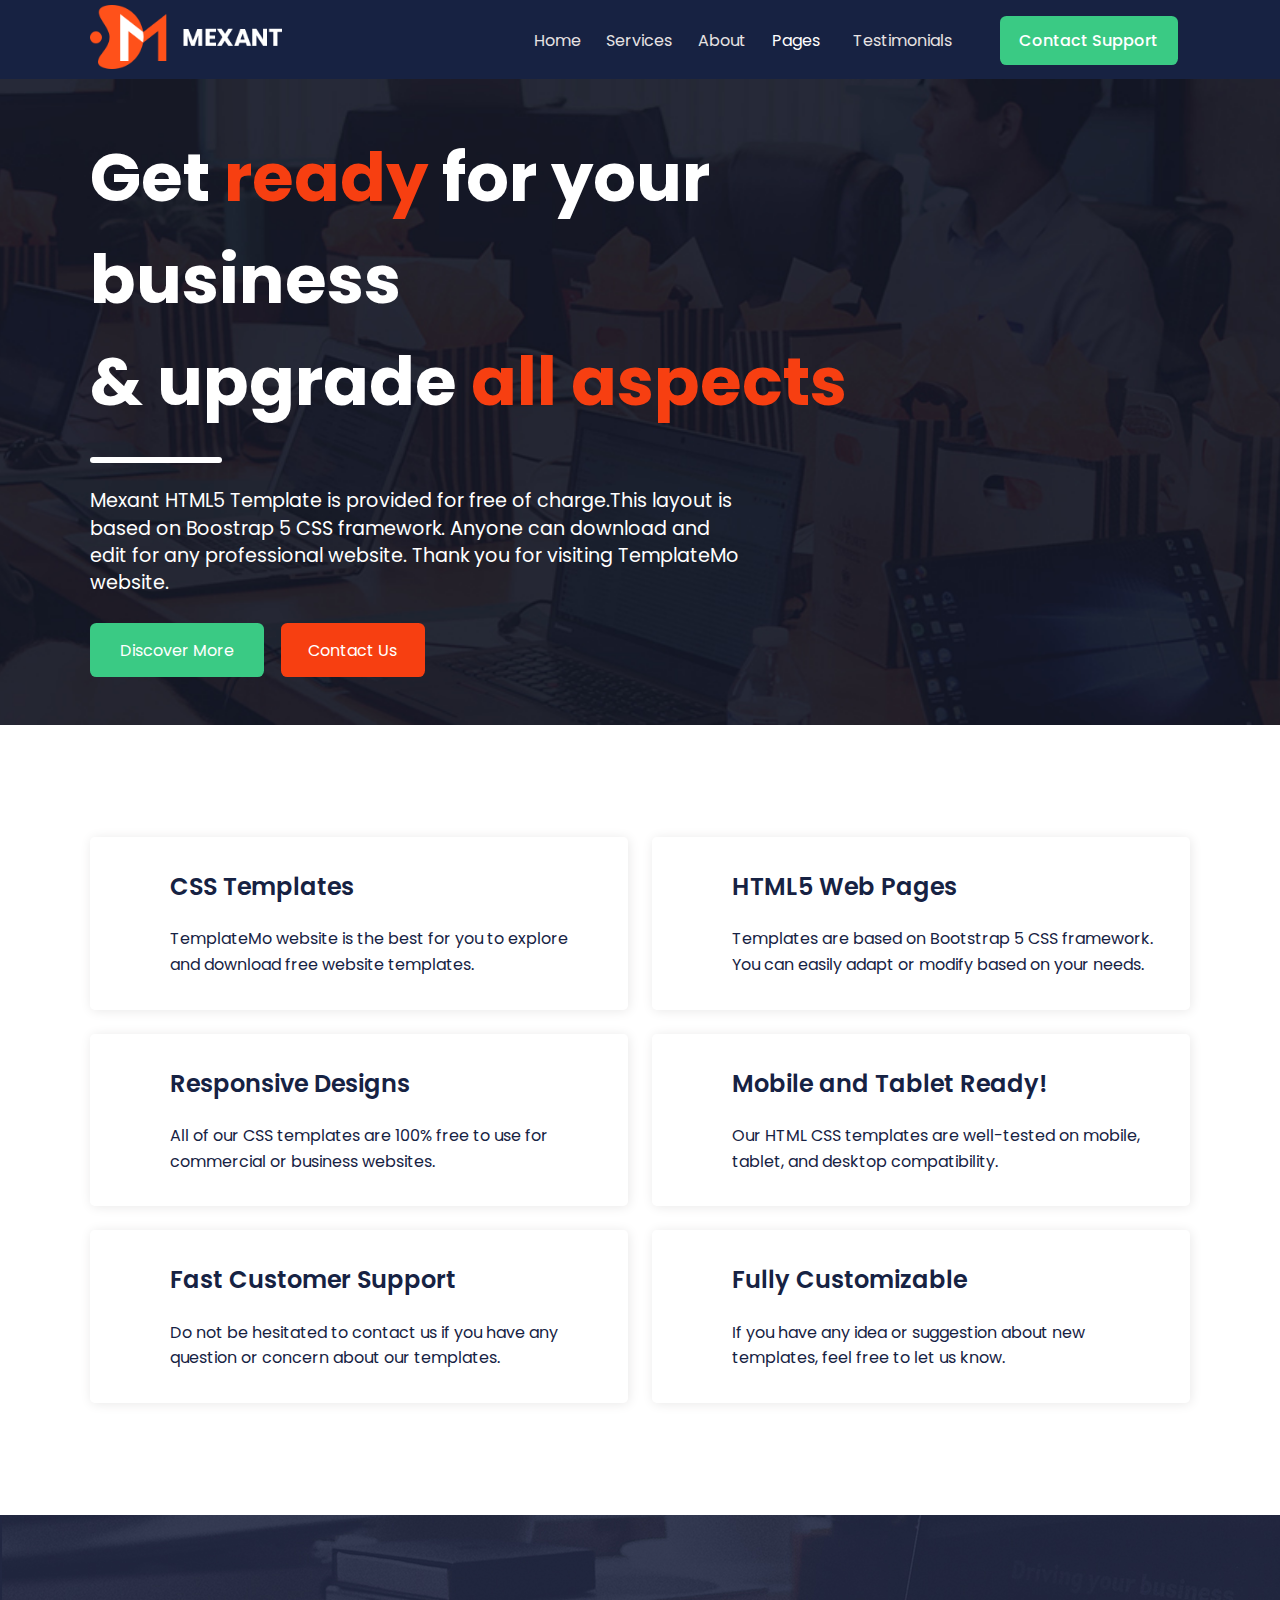
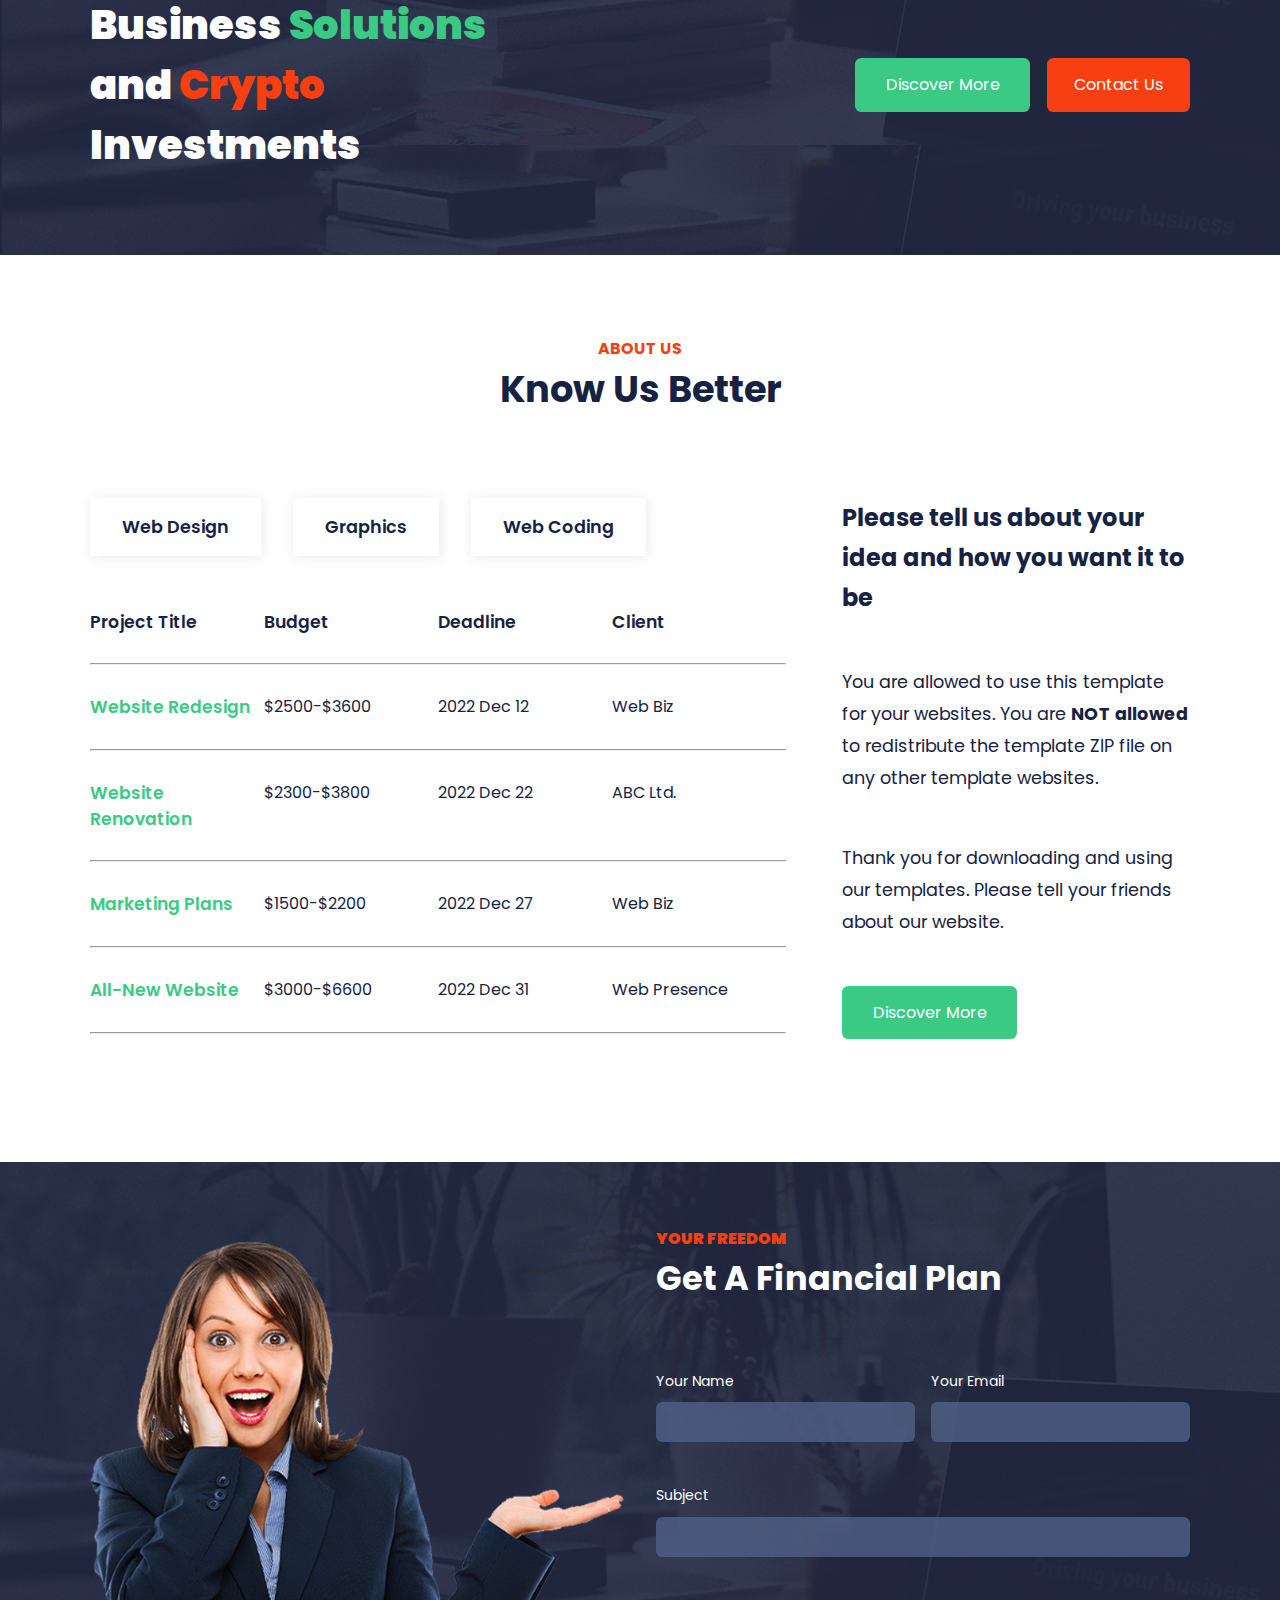
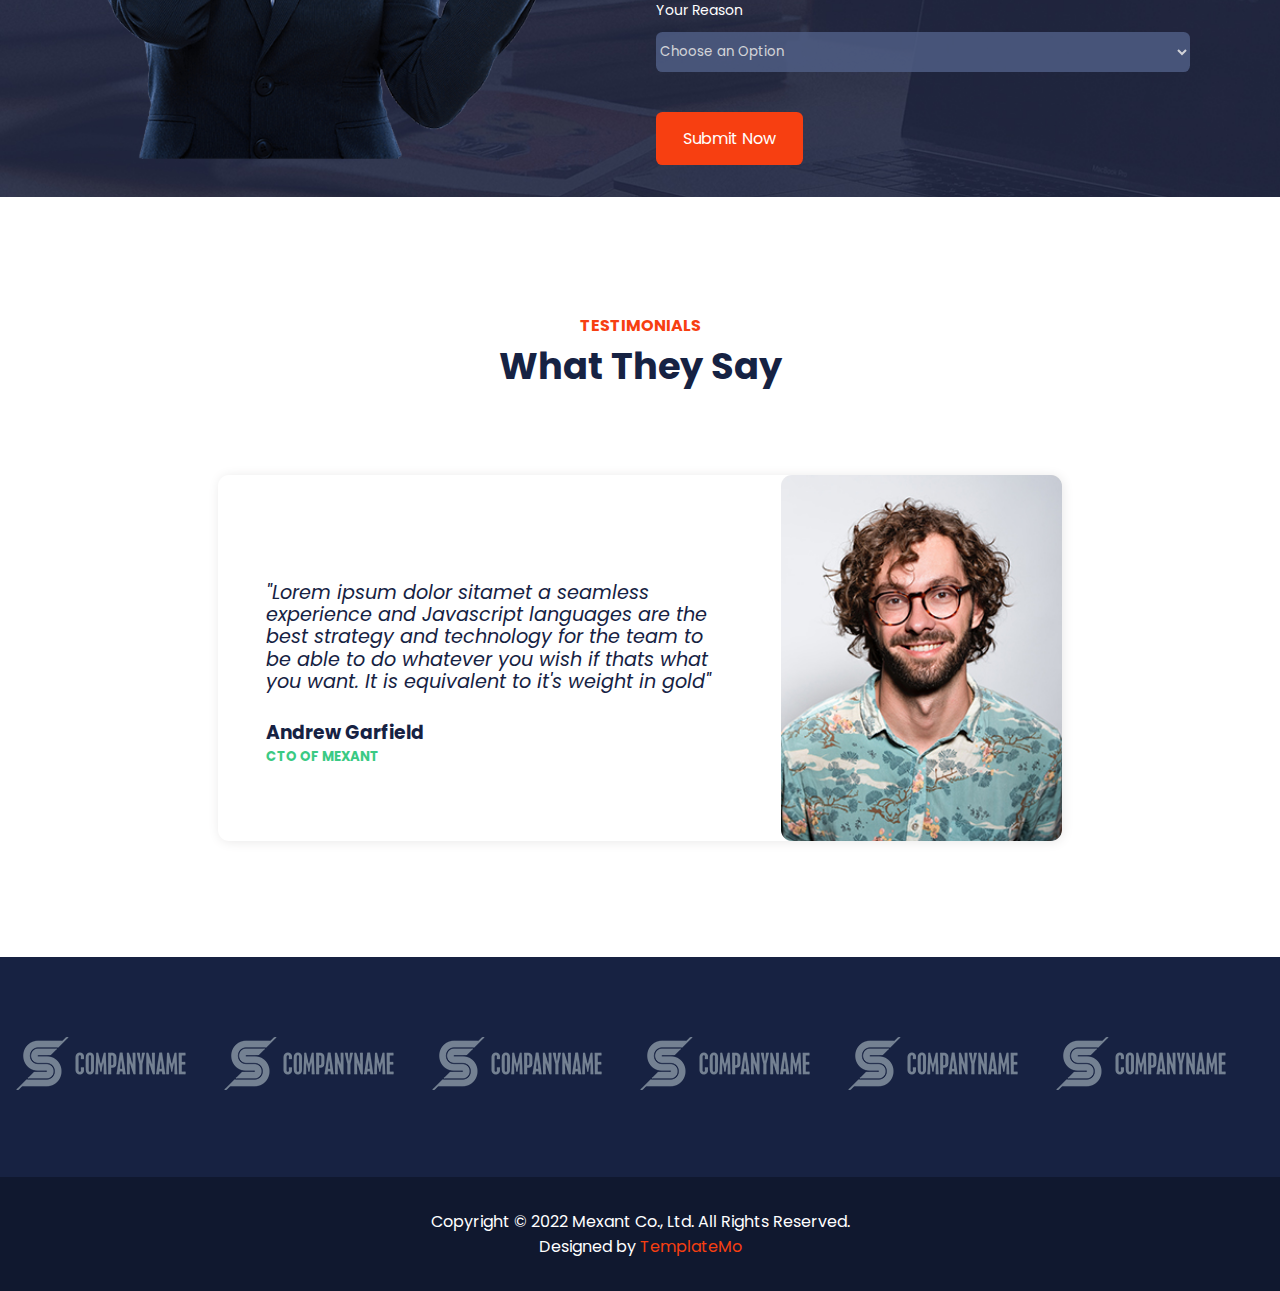
<file: index.html>
<!DOCTYPE html>
<html>
  <head>
    <meta charset="UTF-8" />
    <meta http-equiv="X-UA-Compatible" content="IE=edge" />
    <meta name="viewport" content="width=device-width, initial-scale=1.0" />
    <title>MEXANT</title>
    <link rel="stylesheet" href="Mexant.css" />
    <link rel="stylesheet" href="https://cdnjs.cloudflare.com/ajax/libs/font-awesome/6.1.1/css/all.min.css" integrity="sha512-KfkfwYDsLkIlwQp6LFnl8zNdLGxu9YAA1QvwINks4PhcElQSvqcyVLLD9aMhXd13uQjoXtEKNosOWaZqXgel0g==" crossorigin="anonymous" referrerpolicy="no-referrer" />
    <link
      href="https://fonts.googleapis.com/css2?family=Poppins:wght@100;200;300;400;500;600;700&display=swap"
      rel="stylesheet"
    />
    <script src="./myScript.js"></script>
  </head>
  <body>
    <nav>
      <!--Logo-->
      <div class="logo-cont">
        <a href="index.html"
          ><img src="images/logo.png" alt="Mexant Logo" />
        </a>
      </div>
      <!--Logo Ends-->

      <!--Menu Items-->
      <ul>
        <li>
          <a href="#home-header">Home</a>
        </li>
        <li>
          <a href="#services">Services</a>
        </li>
        <li>
          <a href="#about-us">About</a>
        </li>

        <!--"Pages" Sub Menu-->
        <div class="subnav">
          <button class="subnav-btn">
            <li>
              <a href="#">Pages <i class="fa fa-angle-down"></i></a>
            </li>
          </button>
          <div class="subnav-content">
            <a href="AboutUs.html">About Us</a>
            <a href="OurServices.html">Our Services</a>
            <a href="ContactUs.html">Contact us</a>
          </div>
        </div>
        <!--"Pages" Sub Menu Ends-->

        <li>
          <a href="#testim">Testimonials</a>
        </li>
        <li>
          <a href="ContactUs.html" class="grn-btn">Contact Support</a>
        </li>
      </ul>
      <!--Menu Items Ends-->
    
      <div class="container">
        <label for="hamburger" class="hamburger-cont">
          <input type="checkbox" name="hamburger" id="hamburger">
  
          <span class="span1"></span>
          <span class="span2"></span>
          <span class="span3"></span>

          <!-- MOBILE MENU DROP DOWN-->
          <div class="mobile-menu-cont">
            <div class="mobile-menu">
              <ul>
                <li>
                  <a href="#home-header">Home</a>
                </li>
                <li>
                  <a href="#services">Services</a>
                </li>
                <li>
                  <a href="#about-us">About</a>
                </li>
            
                <!--"Pages" Sub Menu-->
                <div class="subnav">
                  <button class="subnav-btn">
                    <li>
                      <a href="#">Pages <i class="fa fa-angle-down"></i></a>
                    </li>
                  </button>
                  <div class="subnav-content">
                    <a href="AboutUs.html">About Us</a>
                    <a href="OurServices.html">Our Services</a>
                    <a href="ContactUs.html">Contact us</a>
                  </div>
                </div>
                <!--"Pages" Sub Menu Ends-->
            
                <li>
                  <a href="#testim">Testimonials</a>
                </li>
            </div>
          </div>
          <!-- MOBILE MENU DROP DOWN -->
  
        </label>
      </div>
    </nav>

    <header id="home-header">

      <!--Header Text-->
      <div id="header-txt">
        <h1>
          Get <span class="orng-txt">ready</span> for your <br />
          business <br />
          & upgrade
          <span class="orng-txt">all aspects</span>
        </h1>
        <hr />
        <p>
          Mexant HTML5 Template is provided for free of charge.This layout is
          based on Boostrap 5 CSS framework. Anyone can download and edit for
          any professional website. Thank you for visiting TemplateMo website.
        </p>
        <div class="head-btns">
          <button class="grn-btn">Discover More</button>
          <button class="orng-btn">Contact Us</button>
        </div>
      </div>
      <!--Header Text Ends-->
    </header>

    <!--Service Cards-->

    <section id="services">
      <div class="service-cards">
        <i class="fa-solid fa-box-archive fa-4x"></i>
        <div class="service-cards-txt">
          <h2>CSS Templates</h2>
          <p>
            TemplateMo website is the best for you to explore and download free
            website templates.
          </p>
        </div>
      </div>

      <div class="service-cards">
        <i class="fa-solid fa-cloud fa-4x"></i>
        <div class="service-cards-txt">
          <h2>HTML5 Web Pages</h2>
          <p>
            Templates are based on Bootstrap 5 CSS framework. You can easily
            adapt or modify based on your needs.
          </p>
        </div>
      </div>

      <div class="service-cards">
        <i class="fa-solid fa-charging-station fa-4x"></i>
        <div class="service-cards-txt">
          <h2>Responsive Designs</h2>
          <p>
            All of our CSS templates are 100% free to use for commercial or
            business websites.
          </p>
        </div>
      </div>

      <div class="service-cards">
        <i class="fa-solid fa-suitcase fa-4x"></i>
        <div class="service-cards-txt">
          <h2>Mobile and Tablet Ready!</h3>
          <p>
            Our HTML CSS templates are well-tested on mobile, tablet, and
            desktop compatibility.
          </p>
        </div>
      </div>

      <div class="service-cards">
        <i class="fa-solid fa-archway fa-4x"></i>
        <div class="service-cards-txt">
          <h2>Fast Customer Support</h2>
          <p>
            Do not be hesitated to contact us if you have any question or
            concern about our templates.
          </p>
        </div>
      </div>

      <div class="service-cards">
        <i class="fa-solid fa-puzzle-piece fa-4x"></i>
        <div class="service-cards-txt">
          <h2>Fully Customizable</h3>
          <p>
            If you have any idea or suggestion about new templates, feel free to
            let us know.
          </p>
        </div>
      </div>
    </section>

    <!--Business Solutions-->

    <section id="business-solutions">
      <h2>
        Business <span class="grn-txt">Solutions</span> and
        <span class="orng-txt">Crypto</span> Investments
      </h2>
      <div class="bs-btns">
        <button class="grn-btn">Discover More</button>
        <button class="orng-btn">Contact Us</button>
      </div>
    </section>

    <!--About Us-->

    <section id="about-us">
      <div class="section-head">
        <h4 class="orng-txt">ABOUT US</h4>
        <h2>Know Us Better</h2>
      </div>

      <div class="about-us-sub-cont">
        <div class="about-us-btn-tbl-cont">
          <div class="about-us-btns">
           <button type="button" onclick="webDsgnBtn()">Web Design</button>
           <button type="button" onclick="graphicsBtn()">Graphics</button>
           <button type="button" onclick="webCodingBtn()">Web Coding</button>
          </div>

          <div class="about-us-tbl">
           <span class="tbl-row">
            <h5>Project Title</h5>
            <h5>Budget</h5>
            <h5>Deadline</h5>
            <h5>Client</h5>
           </span>
           <hr />
           <span class="tbl-row">
            <h5 class="grn-txt" id="TblRowhead1">Website Redesign</h5>
            <p>$2500-$3600</p>
            <p>2022 Dec 12</p>
            <p>Web Biz</p>
           </span>
           <hr />
           <span class="tbl-row">
            <h5 class="grn-txt" id="TblRowhead2">Website Renovation</h5>
            <p>$2300-$3800</p>
            <p>2022 Dec 22</p>
            <p>ABC Ltd.</p>
           </span>
           <hr />
           <span class="tbl-row">
            <h5 class="grn-txt" id="TblRowhead3">Marketing Plans</h5>
            <p>$1500-$2200</p>
            <p>2022 Dec 27</p>
            <p>Web Biz</p>
           </span>
           <hr />
           <span class="tbl-row">
            <h5 class="grn-txt" id="TblRowhead4">All-New Website</h5>
            <p>$3000-$6600</p>
            <p>2022 Dec 31</p>
            <p>Web Presence</p>
           </span>
           <hr />
          </div>
        </div>
      
       <div class="about-us-txt">
        <h3>Please tell us about your idea and how you want it to be</h3>
        <p>
          You are allowed to use this template for your websites. You are
          <b>NOT allowed</b> to redistribute the template ZIP file on any other
          template websites.
        </p>
        <p>
          Thank you for downloading and using our templates. Please tell your
          friends about our website.
        </p>
        <button class="grn-btn">Discover More</button>
       </div>
      </div>
      
    </section>

    <!--Get A Financial Plan-->

    <section class="fin-plan">
      <img src="./images/calculator-image.png" alt="Woman in business suit">
      <form action="">
        <div class="fin-plan-head">
          <h4 class="orng-txt">YOUR FREEDOM</h4>
          <h2>Get A Financial Plan</h2>
        </div>

        <div class="form-duo">
          <fieldset>
            <label for="name">Your Name</label><br>
            <input type="text" id="name" name="name" required />
          </fieldset>
  
          <fieldset>
            <label for="email">Your Email</label><br>
            <input type="email" id="email" name="email" required />
          </fieldset>
        </div>

        <label for="sbjct">Subject</label><br />
        <input type="text" id="sbjct" name="Subject" /><br />

        <label for="reason">Your Reason</label><br />
        <select id="reason" name="reason">
          <option value="Choose an Option" selected>Choose an Option</option>
          <option>Online Banking</option>
          <option>Financial Control</option>
          <option>Asset Management</option></select
        ><br />

        <input type="submit" value="Submit Now" class="orng-btn" />
      </form>
    </section>

    <!--Testimonials-->

    <section id="testim">
      <div class="section-head">
        <h4 class="orng-txt">TESTIMONIALS</h4>
        <h2>What They Say</h2>
      </div>
      
      <div id="testim-card">
        <div id="testim-txt">
          <i class="fa-solid fa-quote-left fa-4x"></i>
          <p>
            <em
              >"Lorem ipsum dolor sitamet a seamless experience and Javascript
              languages are the best strategy and technology for the team to be
              able to do whatever you wish if thats what you want. It is
              equivalent to it's weight in gold"</em
            >
          </p>
          <h3>Andrew Garfield</h3>
          <h5 class="grn-txt">CTO OF MEXANT</h5>
        </div>
        <div class="testim-img">
          <img
            src="images/testimonials-01.jpg"
            alt="An image of testimonial Don"
          />
        </div>
      </div>
    </section>

    <!--Company Name-->

    <section id="comp-name-cont">
        <div class="comp-name">
          <img src="images/client-01.png" alt="Company Name" />
        </div>

        <div class="comp-name">
          <img src="images/client-01.png" alt="Company Name" />
        </div>

        <div class="comp-name">
          <img src="images/client-01.png" alt="Company Name" />
        </div>

    
        <div class="comp-name">
          <img src="images/client-01.png" alt="Company Name" />
        </div>

        <div class="comp-name">
          <img src="images/client-01.png" alt="Company Name" />
        </div>
        <div class="comp-name">
          <img src="images/client-01.png" alt="Company Name" />
        </div>
    </section>

    <!--Footer-->
    <footer>
      <p>Copyright © 2022 Mexant Co., Ltd. All Rights Reserved.</p>
      <p>Designed by <span class="orng-txt">TemplateMo</span></p>
    </footer>
    
  </body>
</html>
</file>
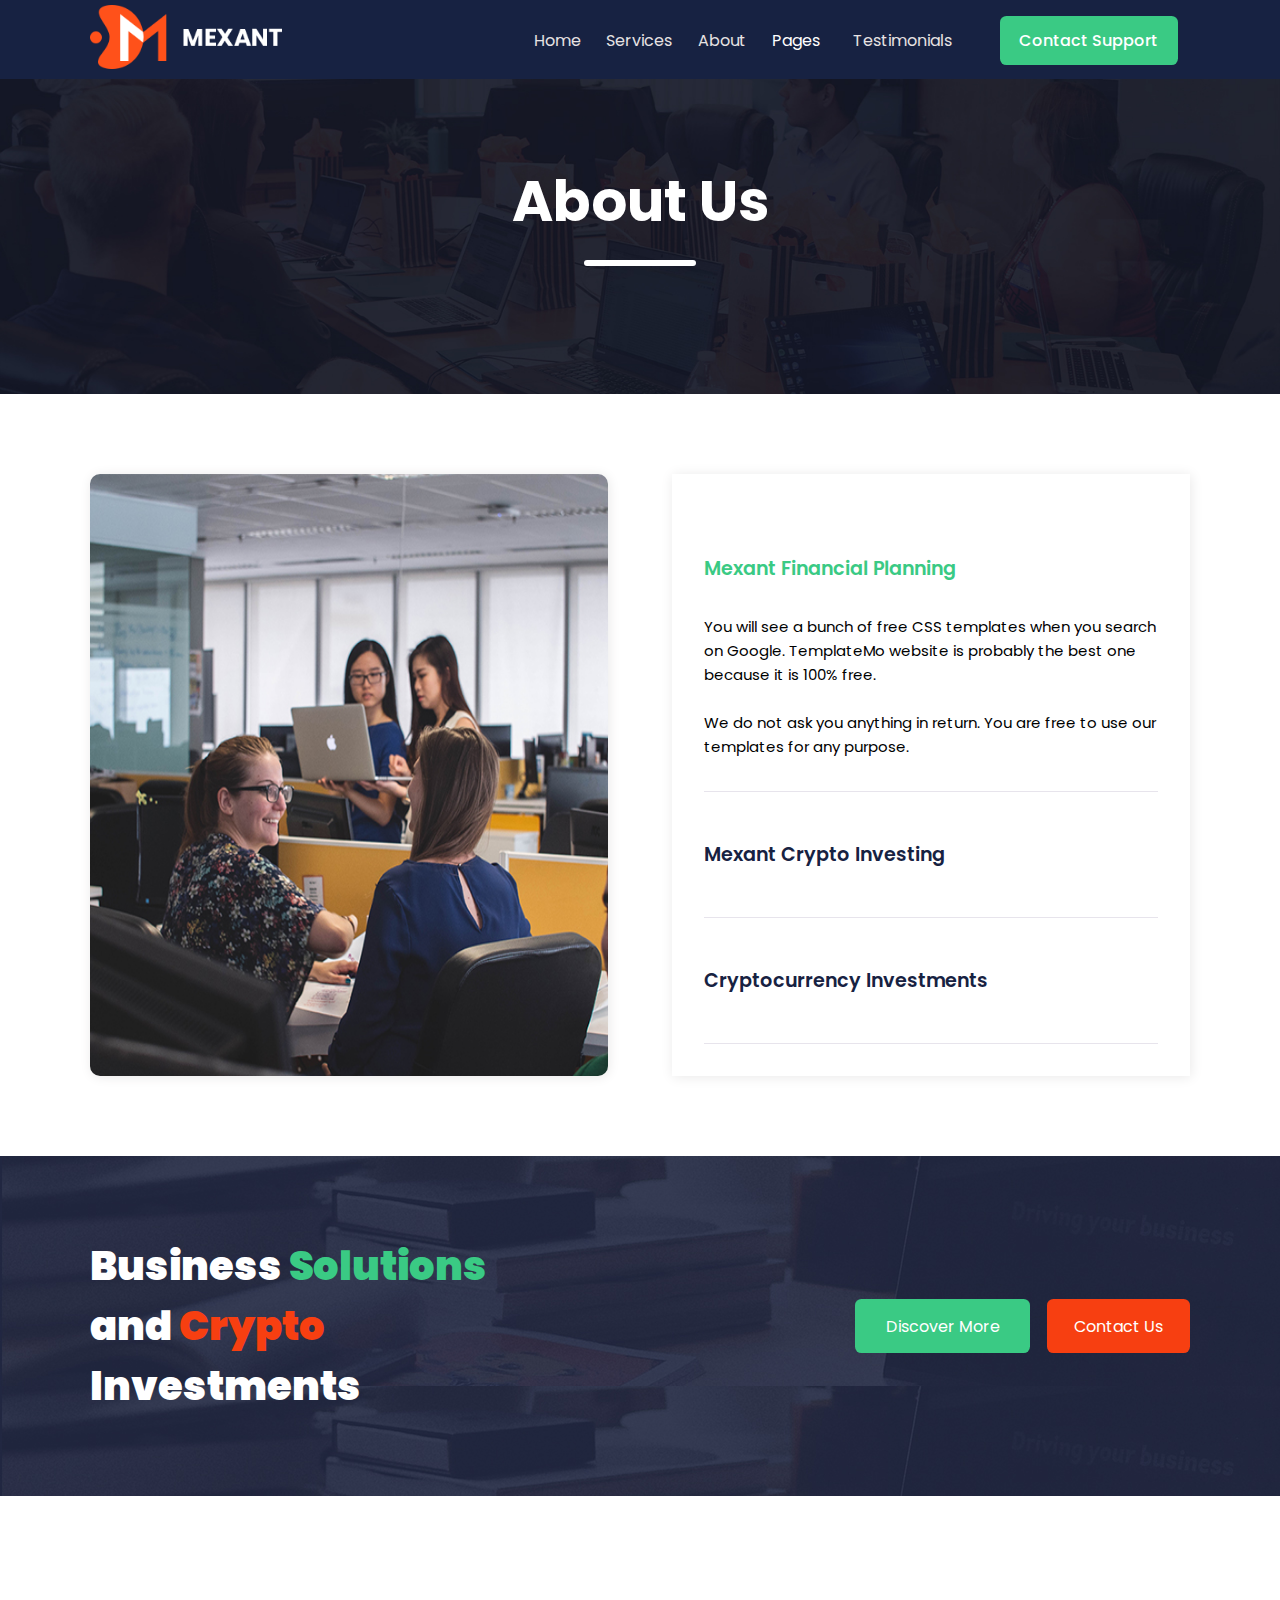
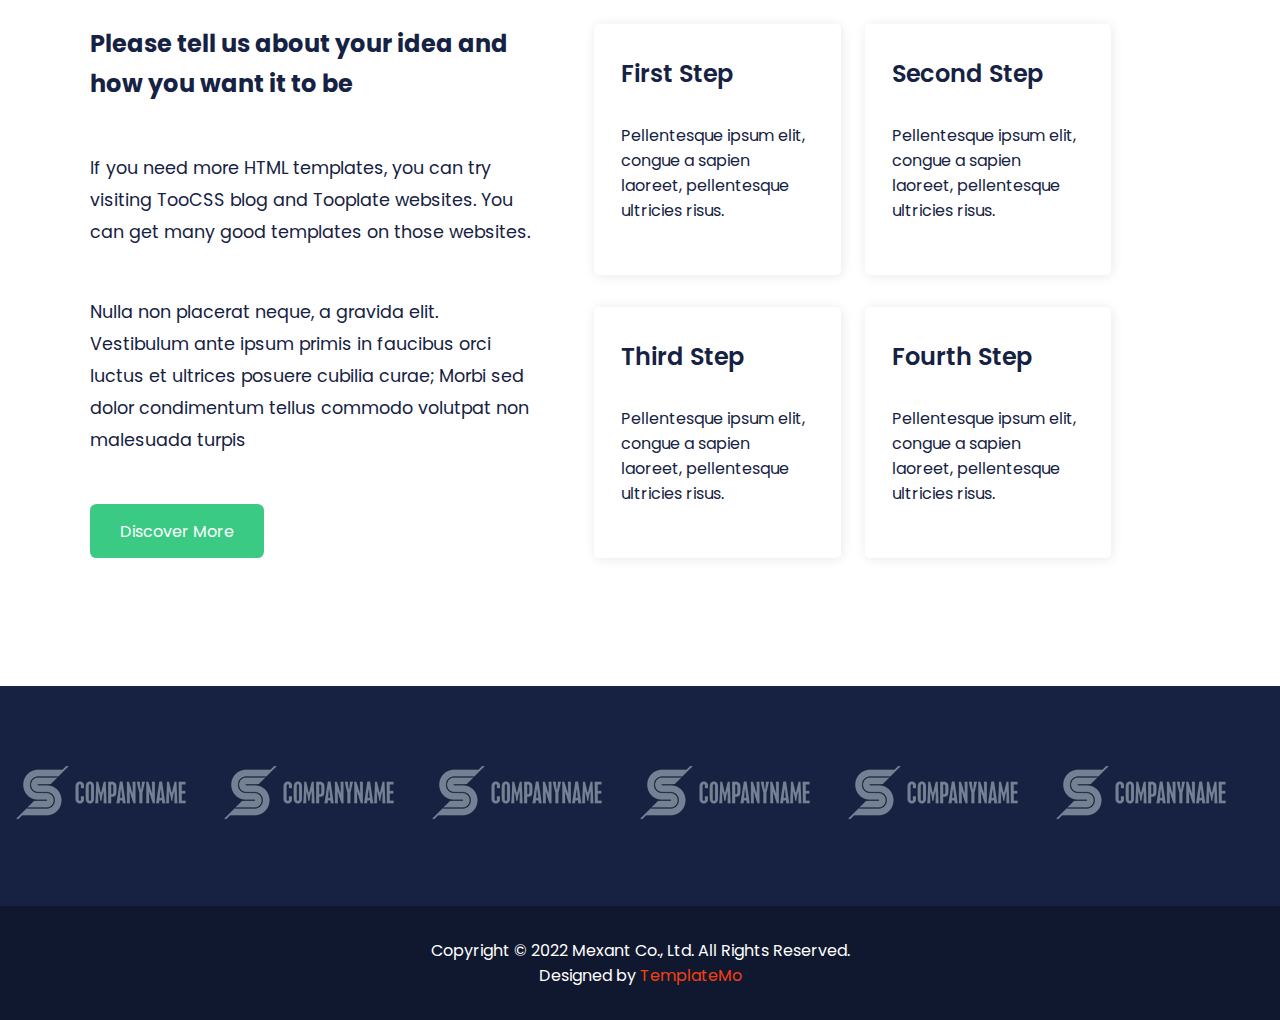
<file: AboutUs.html>
<!DOCTYPE html>
<html>
  <head>
    <meta charset="UTF-8" />
    <meta http-equiv="X-UA-Compatible" content="IE=edge" />
    <meta name="viewport" content="width=device-width, initial-scale=1.0" />
    <title>MEXANT</title>
    <link rel="stylesheet" href="Mexant.css" />
    <link rel="stylesheet" href="https://cdnjs.cloudflare.com/ajax/libs/font-awesome/6.1.1/css/all.min.css" integrity="sha512-KfkfwYDsLkIlwQp6LFnl8zNdLGxu9YAA1QvwINks4PhcElQSvqcyVLLD9aMhXd13uQjoXtEKNosOWaZqXgel0g==" crossorigin="anonymous" referrerpolicy="no-referrer" />
    <link
      href="https://fonts.googleapis.com/css2?family=Poppins:wght@100;200;300;400;500;600;700&display=swap"
      rel="stylesheet"
    />
    <script src="./myScript.js"></script>
  </head>
  <body>
    <nav>
      <!--Logo-->
      <div class="logo-cont">
        <a href="index.html"
          ><img src="images/logo.png" alt="Mexant Logo" />
        </a>
      </div>
      <!--Logo Ends-->

      <!--Menu Items-->
      <ul>
        <li>
          <a href="index.html">Home</a>
        </li>
        <li>
          <a href="index.html">Services</a>
        </li>
        <li>
          <a href="index.html">About</a>
        </li>

        <!--"Pages" Sub Menu-->
        <div class="subnav">
          <button class="subnav-btn">
            <li>
              <a href="#">Pages <i class="fa fa-angle-down"></i></a>
            </li>
          </button>
          <div class="subnav-content">
            <a href="AboutUs.html">About Us</a>
            <a href="OurServices.html">Our Services</a>
            <a href="ContactUs.html">Contact us</a>
          </div>
        </div>
        <!--"Pages" Sub Menu Ends-->

        <li>
          <a href="index.html">Testimonials</a>
        </li>
        <li>
          <a href="ContactUs.html" class="grn-btn">Contact Support</a>
        </li>
      </ul>
      <!--Menu Items Ends-->
    
      <div class="container">
        <label for="hamburger" class="hamburger-cont">
          <input type="checkbox" name="hamburger" id="hamburger">
  
          <span class="span1"></span>
          <span class="span2"></span>
          <span class="span3"></span>

          <!-- MOBILE MENU DROP DOWN-->
          <div class="mobile-menu-cont">
            <div class="mobile-menu">
              <ul>
                <li>
                  <a href="index.html">Home</a>
                </li>
                <li>
                  <a href="index.html">Services</a>
                </li>
                <li>
                  <a href="index.html">About</a>
                </li>
            
                <!--"Pages" Sub Menu-->
                <div class="subnav">
                  <button class="subnav-btn">
                    <li>
                      <a href="#">Pages <i class="fa fa-angle-down"></i></a>
                    </li>
                  </button>
                  <div class="subnav-content">
                    <a href="AboutUs.html">About Us</a>
                    <a href="OurServices.html">Our Services</a>
                    <a href="ContactUs.html">Contact us</a>
                  </div>
                </div>
                <!--"Pages" Sub Menu Ends-->
            
                <li>
                  <a href="index.html">Testimonials</a>
                </li>
            </div>
          </div>
          <!-- MOBILE MENU DROP DOWN -->
  
        </label>
      </div>
    </nav>

    <header class="AU-header">

      <!--Header Text-->
      <div id="AU-header-txt">
        <h1>About Us</h1>
        <hr />
      </div>
      <!--Header Text Ends-->
    </header>

    <section class="AU-afterhdr-cont">
      <div class="AU-afterhdr-img">
        <img src="./images/about-left-image.jpg" alt="" />
      </div>
      <div class="AU-accordion">

        <div class="accordion_item">
          <label for="q1">
            <input type="radio" name="AU-accord" id="q1" checked/>
            <h3>Mexant Financial Planning</h3>
            <i class="fa fa-angle-right"></i>
            <p>
              You will see a bunch of free CSS templates when you search on Google. TemplateMo website is probably the best one because it is 100% free.<br><br>

              We do not ask you anything in return. You are free to use our templates for any purpose.
            </p>
          </label>
        </div>

        <div class="accordion_item">
          <label for="q2">
            <input type="radio" name="AU-accord" id="q2" />
            <h3>Mexant Crypto Investing</h3>
            <i class="fa fa-angle-right"></i>
            <p>
              Mexant HTML5 Template is available to download 100% free of charge. This CSS layout is based on Boostrap 5 framework. <br><br>

              Anyone can edit and use this layout for all professional websites. Thank you for visiting TemplateMo website.
            </p>
          </label>
        </div>

        <div class="accordion_item">
          <label for="q3">
            <input type="radio" name="AU-accord" id="q3" />
            <h3>Cryptocurrency Investments</h3>
            <i class="fa fa-angle-right"></i>
            <p>
              Ut dictum vehicula massa, ac pharetra leo tincidunt eu. Phasellus in tristique magna, ac gravida leo. <br><br>

              Integer sed lorem sapien. Ut viverra mauris sed lobortis commodo. Mauris scelerisque venenatis justo, sed interdum sem.
            </p>
          </label>
        </div>
      </div>
    </section>

    <!--Business Solutions-->

    <section id="business-solutions">
      <h2>
        Business <span class="grn-txt">Solutions</span> and
        <span class="orng-txt">Crypto</span> Investments
      </h2>
      <div class="bs-btns">
        <button class="grn-btn">Discover More</button>
        <button class="orng-btn">Contact Us</button>
      </div>
    </section>
 
    <!-- Steps -->
    
    <section class="steps-cont">
      <div class="about-us-txt">
        <h3>Please tell us about your idea and how you want it to be</h3>
        <p>
          If you need more HTML templates, you can try visiting TooCSS blog and
          Tooplate websites. You can get many good templates on those websites.
        </p>
        <p>
          Nulla non placerat neque, a gravida elit. Vestibulum ante ipsum primis
          in faucibus orci luctus et ultrices posuere cubilia curae; Morbi sed
          dolor condimentum tellus commodo volutpat non malesuada turpis
        </p>
        <button class="grn-btn">Discover More</button>
      </div>

      <!-- Steps -->
      <div class="steps">
        <div class="step-cards">
          <div class="step-cards-head">
            <h2>First Step</h2>
            <div class="step-number">
              <i class="fa-solid fa-0 fa-2x"></i>&nbsp;<i
                class="fa-solid fa-1 fa-2x"
              ></i>
            </div>
          </div>
          <p>
            Pellentesque ipsum elit, congue a sapien laoreet, pellentesque
            ultricies risus.
          </p>
        </div>

        <div class="step-cards">
          <div class="step-cards-head">
            <h2>Second Step</h2>
            <div class="step-number">
              <i class="fa-solid fa-0 fa-2x"></i>&nbsp;<i
                class="fa-solid fa-2 fa-2x"
              ></i>
            </div>
          </div>
          <p>
            Pellentesque ipsum elit, congue a sapien laoreet, pellentesque
            ultricies risus.
          </p>
        </div>

        <div class="step-cards">
          <div class="step-cards-head">
            <h2>Third Step</h2>
            <div class="step-number">
              <i class="fa-solid fa-0 fa-2x"></i>&nbsp;<i
                class="fa-solid fa-3 fa-2x"
              ></i>
            </div>
          </div>
          <p>
            Pellentesque ipsum elit, congue a sapien laoreet, pellentesque
            ultricies risus.
          </p>
        </div>

        <div class="step-cards">
          <div class="step-cards-head">
            <h2>Fourth Step</h2>
            <div class="step-number">
              <i class="fa-solid fa-0 fa-2x"></i>&nbsp;<i
                class="fa-solid fa-4 fa-2x"
              ></i>
            </div>
          </div>
          <p>
            Pellentesque ipsum elit, congue a sapien laoreet, pellentesque
            ultricies risus.
          </p>
        </div>
      </div>
    </section>

    <!--Company Name-->

    <section id="comp-name-cont">
      <div class="comp-name">
        <img src="images/client-01.png" alt="Company Name" />
      </div>

      <div class="comp-name">
        <img src="images/client-01.png" alt="Company Name" />
      </div>

      <div class="comp-name">
        <img src="images/client-01.png" alt="Company Name" />
      </div>

      <div class="comp-name">
        <img src="images/client-01.png" alt="Company Name" />
      </div>

      <div class="comp-name">
        <img src="images/client-01.png" alt="Company Name" />
      </div>
      <div class="comp-name">
        <img src="images/client-01.png" alt="Company Name" />
      </div>
    </section>

    <!--Footer-->
    <footer>
      <p>Copyright © 2022 Mexant Co., Ltd. All Rights Reserved.</p>
      <p>Designed by <span class="orng-txt">TemplateMo</span></p>
    </footer>
  </body>
</html>
</file>
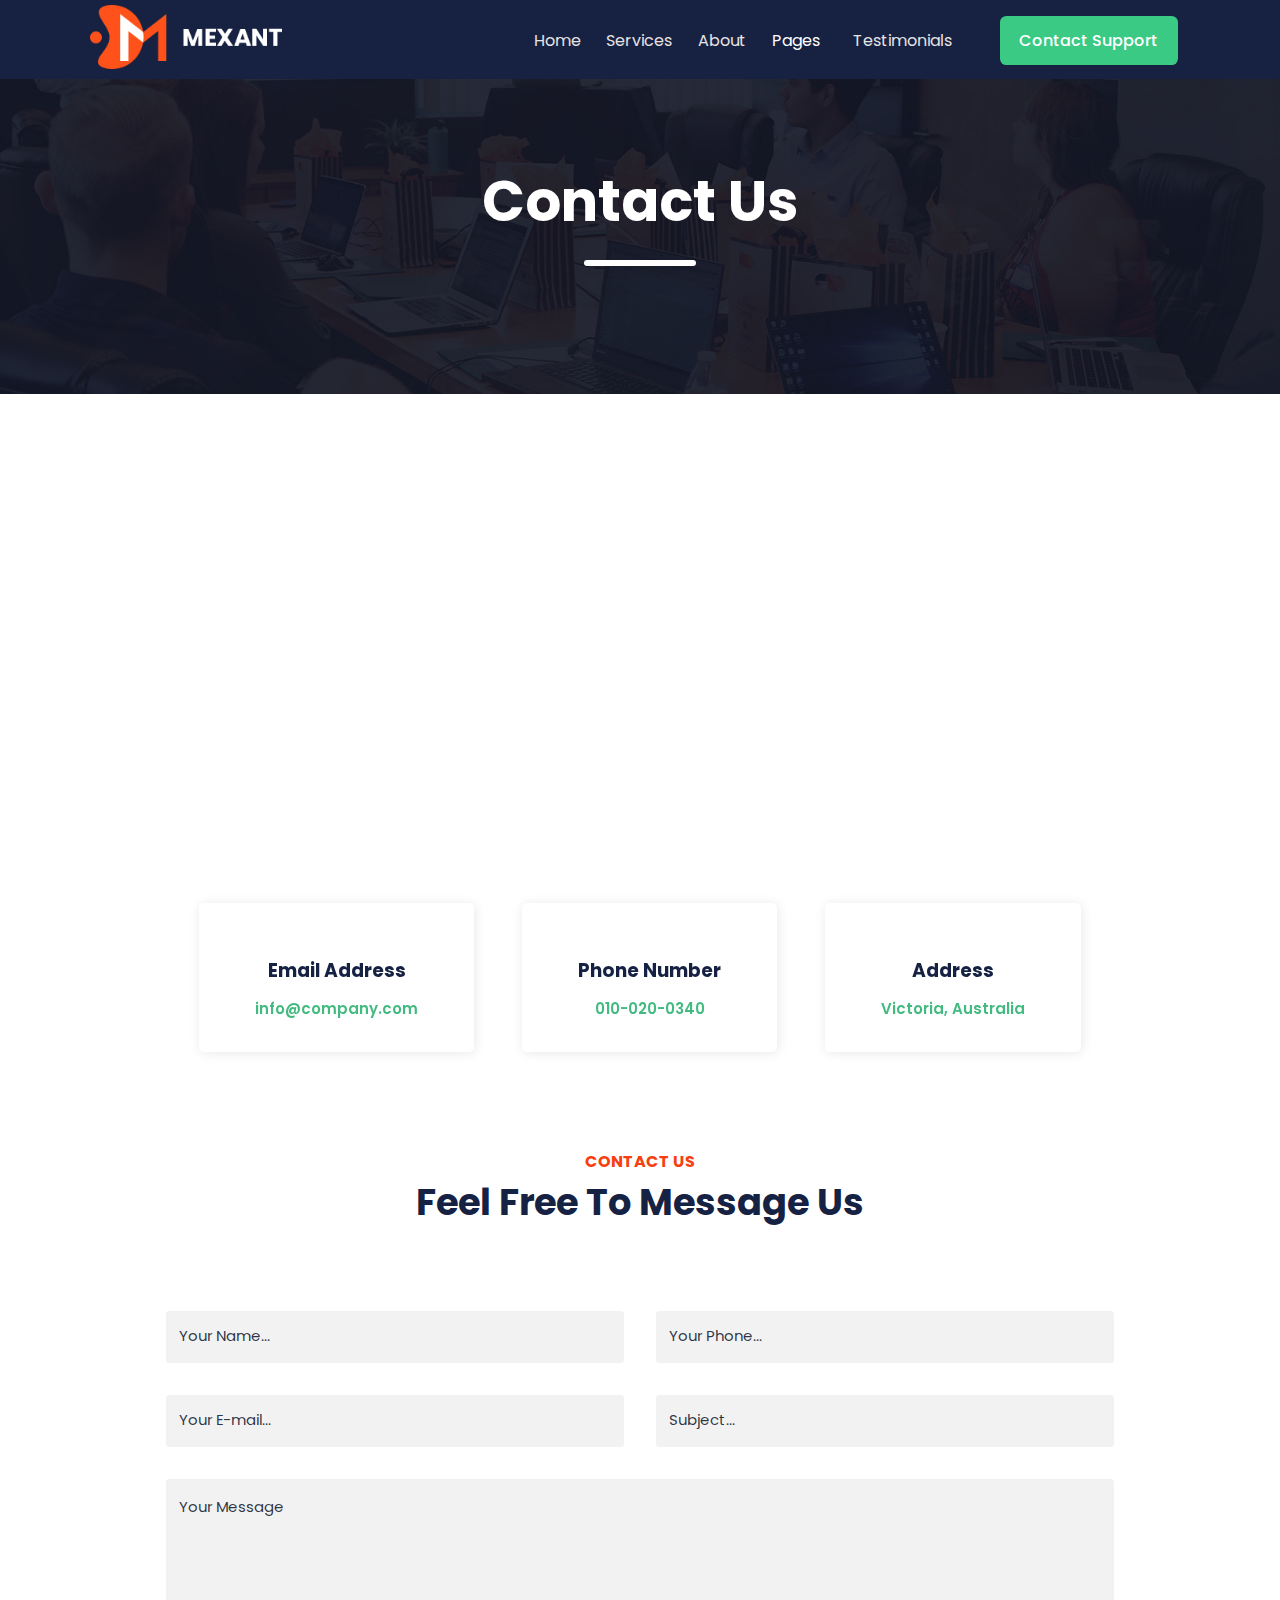
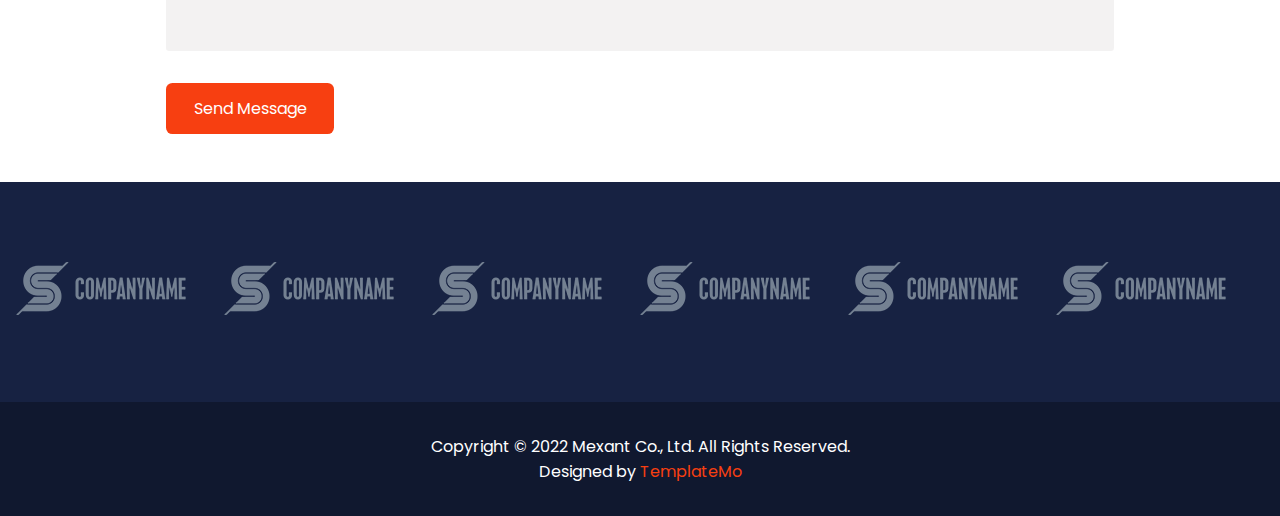
<file: ContactUs.html>
<!DOCTYPE html>
<html>
  <head>
    <meta charset="UTF-8" />
    <meta http-equiv="X-UA-Compatible" content="IE=edge" />
    <meta name="viewport" content="width=device-width, initial-scale=1.0" />
    <title>MEXANT</title>
    <link rel="stylesheet" href="Mexant.css" />
    <link rel="stylesheet" href="https://cdnjs.cloudflare.com/ajax/libs/font-awesome/6.1.1/css/all.min.css" integrity="sha512-KfkfwYDsLkIlwQp6LFnl8zNdLGxu9YAA1QvwINks4PhcElQSvqcyVLLD9aMhXd13uQjoXtEKNosOWaZqXgel0g==" crossorigin="anonymous" referrerpolicy="no-referrer" />
    <link
      href="https://fonts.googleapis.com/css2?family=Poppins:wght@100;200;300;400;500;600;700&display=swap"
      rel="stylesheet"
    />
    <script src="./myScript.js"></script>
  </head>
  <body>
    <nav>
      <!--Logo-->
      <div class="logo-cont">
        <a href="index.html"
          ><img src="images/logo.png" alt="Mexant Logo" />
        </a>
      </div>
      <!--Logo Ends-->

      <!--Menu Items-->
      <ul>
        <li>
          <a href="index.html">Home</a>
        </li>
        <li>
          <a href="index.html">Services</a>
        </li>
        <li>
          <a href="index.htm">About</a>
        </li>

        <!--"Pages" Sub Menu-->
        <div class="subnav">
          <button class="subnav-btn">
            <li>
              <a href="#">Pages <i class="fa fa-angle-down"></i></a>
            </li>
          </button>
          <div class="subnav-content">
            <a href="AboutUs.html">About Us</a>
            <a href="OurServices.html">Our Services</a>
            <a href="ContactUs.html">Contact us</a>
          </div>
        </div>
        <!--"Pages" Sub Menu Ends-->

        <li>
          <a href="index.htm">Testimonials</a>
        </li>
        <li>
          <a href="ContactUs.html" class="grn-btn">Contact Support</a>
        </li>
      </ul>
      <!--Menu Items Ends-->
    
      <div class="container">
        <label for="hamburger" class="hamburger-cont">
          <input type="checkbox" name="hamburger" id="hamburger">
  
          <span class="span1"></span>
          <span class="span2"></span>
          <span class="span3"></span>

          <!-- MOBILE MENU DROP DOWN-->
          <div class="mobile-menu-cont">
            <div class="mobile-menu">
              <ul>
                <li>
                  <a href="index.htm">Home</a>
                </li>
                <li>
                  <a href="index.htm">Services</a>
                </li>
                <li>
                  <a href="index.html">About</a>
                </li>
            
                <!--"Pages" Sub Menu-->
                <div class="subnav">
                  <button class="subnav-btn">
                    <li>
                      <a href="#">Pages <i class="fa fa-angle-down"></i></a>
                    </li>
                  </button>
                  <div class="subnav-content">
                    <a href="AboutUs.html">About Us</a>
                    <a href="OurServices.html">Our Services</a>
                    <a href="ContactUs.html">Contact us</a>
                  </div>
                </div>
                <!--"Pages" Sub Menu Ends-->
            
                <li>
                  <a href="index.htm">Testimonials</a>
                </li>
            </div>
          </div>
          <!-- MOBILE MENU DROP DOWN -->
  
        </label>
      </div>
    </nav>

    <header class="AU-header">
      <!--Header Text-->
      <div id="AU-header-txt">
        <h1>Contact Us</h1>
        <hr />
      </div>
      <!--Header Text Ends-->
    </header>

    <section class="contact-map">
      <div class="mapouter"><div class="gmap_canvas"><iframe class="gmap_iframe" width="100%" frameborder="0" scrolling="no" marginheight="0" marginwidth="0" src="https://maps.google.com/maps?width=1000&amp;height=450&amp;hl=en&amp;q=University of Oxford&amp;t=&amp;z=14&amp;ie=UTF8&amp;iwloc=B&amp;output=embed"></iframe><a href="https://www.kokagames.com/fnf-friday-night-funkin-mods/"></a></div><style>.mapouter{position:relative;text-align:right;width:100%;height:450px;}.gmap_canvas {overflow:hidden;background:none!important;width:100%;height:450px;}.gmap_iframe {height:450px!important;}</style></div>

      <div class="CU-cards-cont">
        <div class="CU-cards">
          <i class="fa-solid fa-envelope fa-2x"></i>
          <h3>Email Address</h3>
          <p>info@company.com</p>
        </div>

        <div class="CU-cards">
          <i class="fa-solid fa-phone fa-2x"></i>
          <h3>Phone Number</h3>
          <p>010-020-0340</p>
        </div>

        <div class="CU-cards">
          <i class="fa-solid fa-map-location-dot fa-2x"></i>
          <h3>Address</h3>
          <p>Victoria, Australia</p>
        </div>
      </div>
    </section>

    <!-- Upgrade Your Knowledge -->
    <section class="upgrade-cont">

      <div class="section-head">
        <h4 class="orng-txt">CONTACT US</h4>
        <h2>Feel Free To Message Us</h2>
      </div>

      <form action="">
        <input type="text" name="CU-name" id="CU-name" placeholder="Your Name..." title="Please fill out this field" required>

        <input type="tel" name="CU-hone" id="CU-phone" placeholder="Your Phone..." title="Please fill out this field" required>

        <input type="email" name="CU-email" id="CU-email" placeholder="Your E-mail..." title="Please fill out this field" required>

        <input type="text" name="CU-sbjct" id="CU-sbjct" placeholder="Subject...">
        
        <textarea name="" id="" cols="100" rows="7" style="resize: none;" placeholder="Your Message" title="Please fill out this field" required></textarea>
        
        <input type="submit" value="Send Message" class="orng-btn">
      </form>
    </section>

    <!--Company Name-->

    <section id="comp-name-cont">
      <div class="comp-name">
        <img src="images/client-01.png" alt="Company Name" />
      </div>

      <div class="comp-name">
        <img src="images/client-01.png" alt="Company Name" />
      </div>

      <div class="comp-name">
        <img src="images/client-01.png" alt="Company Name" />
      </div>

      <div class="comp-name">
        <img src="images/client-01.png" alt="Company Name" />
      </div>

      <div class="comp-name">
        <img src="images/client-01.png" alt="Company Name" />
      </div>
      <div class="comp-name">
        <img src="images/client-01.png" alt="Company Name" />
      </div>
    </section>

    <!--Footer-->
    <footer>
      <p>Copyright © 2022 Mexant Co., Ltd. All Rights Reserved.</p>
      <p>Designed by <span class="orng-txt">TemplateMo</span></p>
    </footer>

  </body>
</html>
</file>
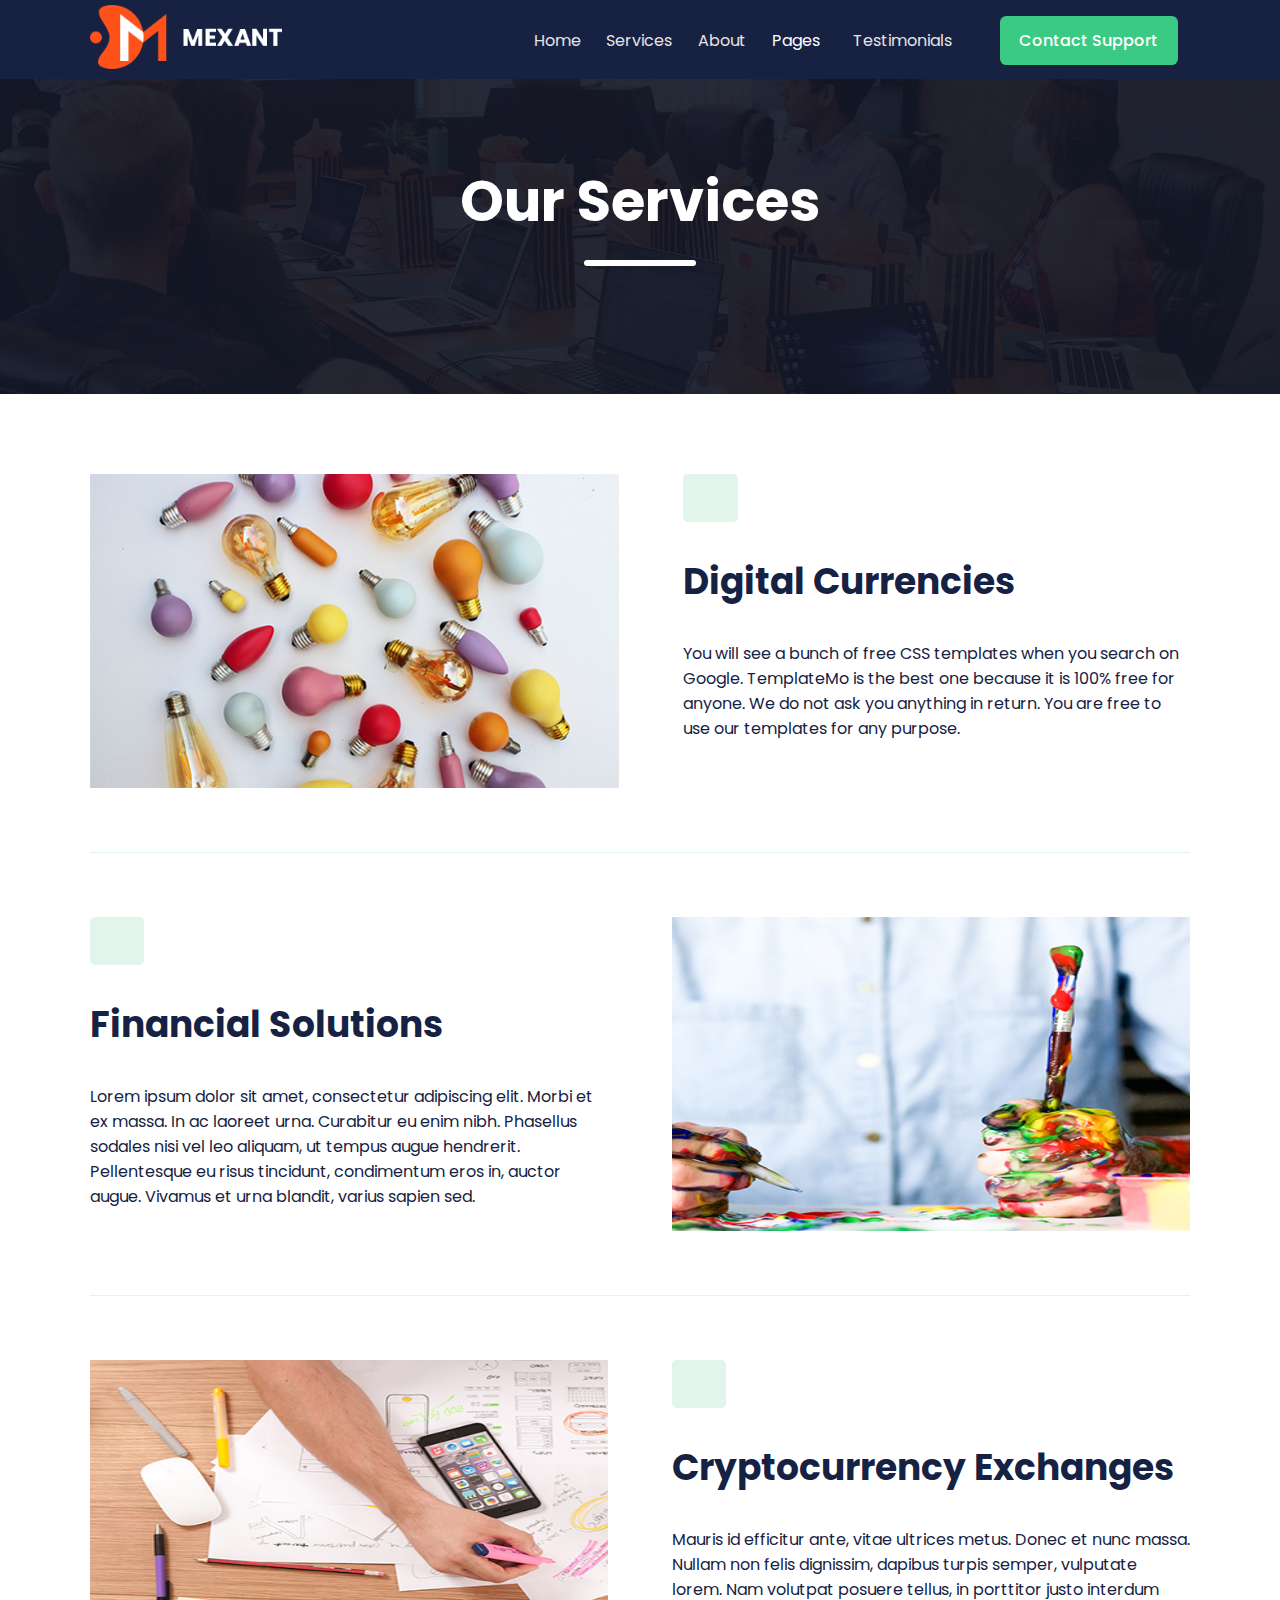
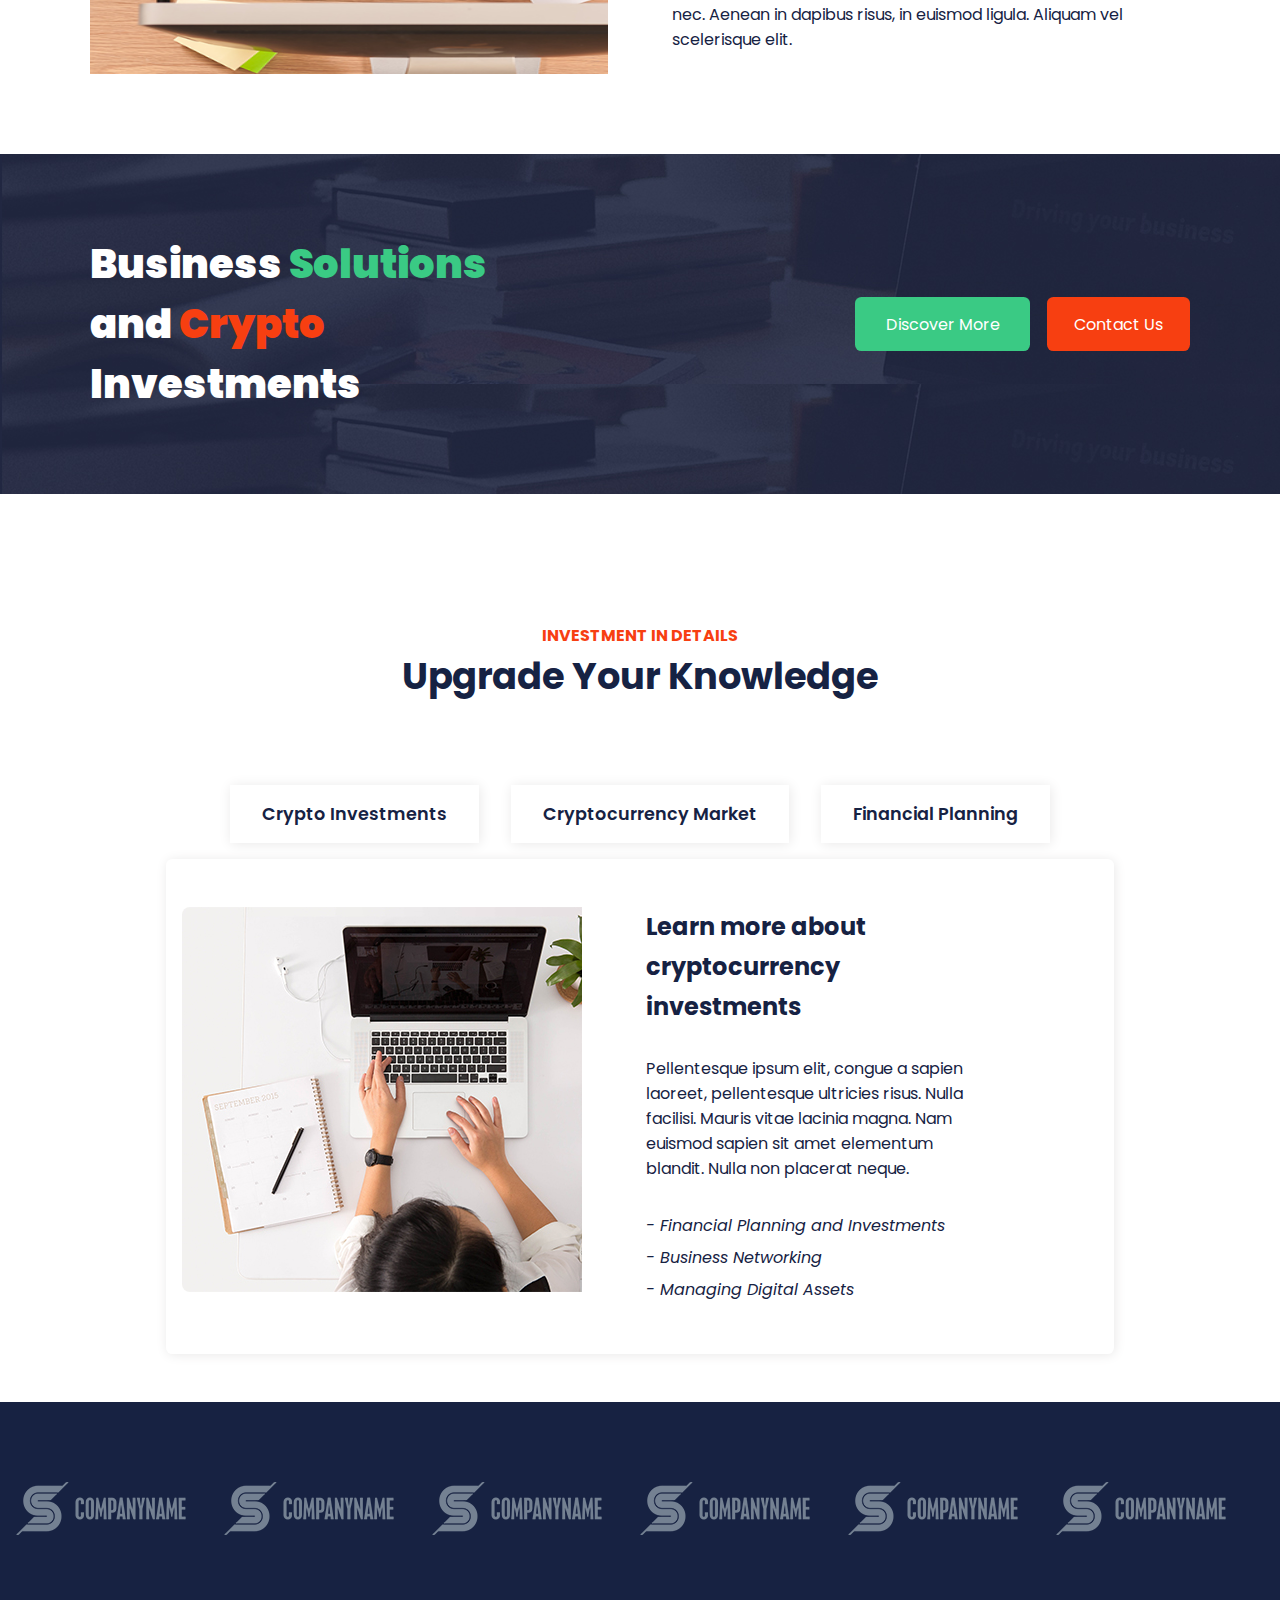
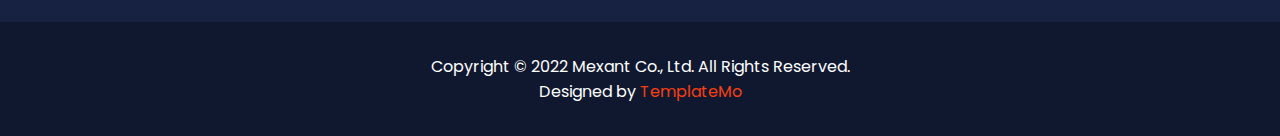
<file: OurServices.html>
<!DOCTYPE html>
<html>
  <head>
    <meta charset="UTF-8" />
    <meta http-equiv="X-UA-Compatible" content="IE=edge" />
    <meta name="viewport" content="width=device-width, initial-scale=1.0" />
    <title>MEXANT</title>
    <link rel="stylesheet" href="Mexant.css" />
    <link rel="stylesheet" href="https://cdnjs.cloudflare.com/ajax/libs/font-awesome/6.1.1/css/all.min.css" integrity="sha512-KfkfwYDsLkIlwQp6LFnl8zNdLGxu9YAA1QvwINks4PhcElQSvqcyVLLD9aMhXd13uQjoXtEKNosOWaZqXgel0g==" crossorigin="anonymous" referrerpolicy="no-referrer" />
    <link
      href="https://fonts.googleapis.com/css2?family=Poppins:wght@100;200;300;400;500;600;700&display=swap"
      rel="stylesheet"
    />
    <script src="./myScript.js"></script>
  </head>
  <body>
    <nav>
      <!--Logo-->
      <div class="logo-cont">
        <a href="index.html"
          ><img src="images/logo.png" alt="Mexant Logo" />
        </a>
      </div>
      <!--Logo Ends-->

      <!--Menu Items-->
      <ul>
        <li>
          <a href="index.html">Home</a>
        </li>
        <li>
          <a href="index.html">Services</a>
        </li>
        <li>
          <a href="index.html">About</a>
        </li>

        <!--"Pages" Sub Menu-->
        <div class="subnav">
          <button class="subnav-btn">
            <li>
              <a href="#">Pages <i class="fa fa-angle-down"></i></a>
            </li>
          </button>
          <div class="subnav-content">
            <a href="AboutUs.html">About Us</a>
            <a href="OurServices.html">Our Services</a>
            <a href="ContactUs.html">Contact us</a>
          </div>
        </div>
        <!--"Pages" Sub Menu Ends-->

        <li>
          <a href="index.html">Testimonials</a>
        </li>
        <li>
          <a href="ContactUs.html" class="grn-btn">Contact Support</a>
        </li>
      </ul>
      <!--Menu Items Ends-->
    
      <div class="container">
        <label for="hamburger" class="hamburger-cont">
          <input type="checkbox" name="hamburger" id="hamburger">
  
          <span class="span1"></span>
          <span class="span2"></span>
          <span class="span3"></span>

          <!-- MOBILE MENU DROP DOWN-->
          <div class="mobile-menu-cont">
            <div class="mobile-menu">
              <ul>
                <li>
                  <a href="index.html">Home</a>
                </li>
                <li>
                  <a href="index.html">Services</a>
                </li>
                <li>
                  <a href="index.html">About</a>
                </li>
            
                <!--"Pages" Sub Menu-->
                <div class="subnav">
                  <button class="subnav-btn">
                    <li>
                      <a href="#">Pages <i class="fa fa-angle-down"></i></a>
                    </li>
                  </button>
                  <div class="subnav-content">
                    <a href="AboutUs.html">About Us</a>
                    <a href="OurServices.html">Our Services</a>
                    <a href="ContactUs.html">Contact us</a>
                  </div>
                </div>
                <!--"Pages" Sub Menu Ends-->
            
                <li>
                  <a href="index.html">Testimonials</a>
                </li>
            </div>
          </div>
          <!-- MOBILE MENU DROP DOWN -->
  
        </label>
      </div>
    </nav>

    <header class="AU-header">
      <!--Header Text-->
      <div id="AU-header-txt">
        <h1>Our Services</h1>
        <hr />
      </div>
      <!--Header Text Ends-->
    </header>

    <section class="OS-afterhdr-cont">
      <div class="OS-afterhdr-item">
        <img src="./images/service-image-01.jpg" alt="Picture containing bulbs" />
        <div class="item-txt">
          <div><i class="fa-solid fa-box-archive fa-4x"></i></div>
          <h2>Digital Currencies</h2>
          <p>You will see a bunch of free CSS templates when you search on Google. 
            TemplateMo is the best one because it is 100% free for anyone. 
            We do not ask you anything in return. You are free to use our templates for any purpose.</p>
        </div>
      </div>

      <hr />

      <div class="OS-afterhdr-item item2">
        <img src="./images/service-details-02.jpg" alt="Painter at work" />
        <div class="item-txt">
          <div><i class="fa-solid fa-box-archive fa-4x"></i></div>
          <h2>Financial Solutions</h2>
          <p>Lorem ipsum dolor sit amet, consectetur adipiscing elit. Morbi et ex massa. In ac laoreet urna. Curabitur eu enim nibh. Phasellus sodales nisi vel leo aliquam, ut tempus augue hendrerit. Pellentesque eu risus tincidunt, condimentum eros in, auctor augue. Vivamus et urna blandit, varius sapien sed.</p>
        </div>
      </div>

      <hr />

      <div class="OS-afterhdr-item">
        <img src="./images/service-details-03.jpg" alt="Image of a busy workdesk" />
        <div class="item-txt">
          <div><i class="fa-solid fa-box-archive fa-4x"></i></div>
          <h2>Cryptocurrency Exchanges</h2>
          <p>Mauris id efficitur ante, vitae ultrices metus. Donec et nunc massa. Nullam non felis dignissim, dapibus turpis semper, vulputate lorem. Nam volutpat posuere tellus, in porttitor justo interdum nec. Aenean in dapibus risus, in euismod ligula. Aliquam vel scelerisque elit.
        </div>
      </div>
    </section>

    <!--Business Solutions-->

    <section id="business-solutions">
      <h2>
        Business <span class="grn-txt">Solutions</span> and
        <span class="orng-txt">Crypto</span> Investments
      </h2>
      <div class="bs-btns">
        <button class="grn-btn">Discover More</button>
        <button class="orng-btn">Contact Us</button>
      </div>
    </section>

    <!-- Upgrade Your Knowledge -->
    <section class="upgrade-cont">

      <div class="section-head">
        <h4 class="orng-txt">INVESTMENT IN DETAILS</h4>
        <h2>Upgrade Your Knowledge</h2>
      </div>

      <div class="OS-btns about-us-btns">
        <button type="button" onclick="">Crypto Investments</button>
        <button type="button" onclick="">Cryptocurrency Market</button>
        <button type="button" onclick="">Financial Planning</button>
       </div>

      <div class="upgrade-card">
        <img src="./images/service-details-01.jpg" alt="">
        <div class="upgrade-card-txt">
          <h2>Learn more about cryptocurrency investments</h2>
          <p>Pellentesque ipsum elit, congue a sapien laoreet, pellentesque ultricies risus. Nulla facilisi. Mauris vitae lacinia magna. Nam euismod sapien sit amet elementum blandit. Nulla non placerat neque.</p>
          <em>- Financial Planning and Investments <br>
            - Business Networking <br>
            - Managing Digital Assets</em>
        </div>
      </div>
    </section>

    <!--Company Name-->

    <section id="comp-name-cont">
      <div class="comp-name">
        <img src="images/client-01.png" alt="Company Name" />
      </div>

      <div class="comp-name">
        <img src="images/client-01.png" alt="Company Name" />
      </div>

      <div class="comp-name">
        <img src="images/client-01.png" alt="Company Name" />
      </div>

      <div class="comp-name">
        <img src="images/client-01.png" alt="Company Name" />
      </div>

      <div class="comp-name">
        <img src="images/client-01.png" alt="Company Name" />
      </div>
      <div class="comp-name">
        <img src="images/client-01.png" alt="Company Name" />
      </div>
    </section>

    <!--Footer-->
    <footer>
      <p>Copyright © 2022 Mexant Co., Ltd. All Rights Reserved.</p>
      <p>Designed by <span class="orng-txt">TemplateMo</span></p>
    </footer>

  </body>
</html>
</file>
<file: Mexant.css>
* {
  box-sizing: border-box;
  margin: 0;
  padding: 0;
  font-family: "Poppins", sans-serif;
}
body {
  scroll-behavior: smooth;
}
::selection {
  background-color: #f73f11;
  color: white;
}
#home-header {
  min-height: max-content;
  background: url(images/heading-bg.jpg);
  background-repeat: no-repeat;
  background-size: cover;
  background-position: center;
}

/*Navigation Panel*/
nav {
  display: flex;
  flex-direction: row;
  justify-content: space-between;
  align-items: center;
  position: sticky;
  top: 0;
  background-color: #172242;
  z-index: 10;
  padding: 0.3rem 7vw 0.2rem;
}
nav .logo-cont img {
  width: 12rem;
  height: 4rem;
}
nav > ul {
  font-size: 1rem;
  list-style-type: none;
  display: flex;
  flex-direction: row;
  min-width: max-content;
}
nav > ul > li > a,
nav > ul > li ~ div {
  padding-left: max(0.6rem, 2vw);
  text-decoration: none;
  color: rgb(231, 227, 227);
}
nav .subnav-btn li a {
  text-decoration: none;
  color: white;
}
nav ul li a:hover,
nav ul li a:active,
.mobile-menu ul li a:hover,
.mobile-menu ul li a:active {
  color: #fe6c42;
}
nav .grn-btn:hover {
  color: white;
}
.container,
.hamburger-cont > input,
.hamburger-cont {
  display: none;
}
.hamburger-cont > input:checked ~ .span1 {
  transform: translate(0rem, 0.5rem) rotate(50deg);
}
.hamburger-cont > input:checked ~ .span2 {
  display: none;
}
.hamburger-cont > input:checked ~ .span3 {
  transform: translate(0rem, -0.3rem) rotate(-50deg);
}
.hamburger-cont .span2 {
  width: 2.2rem;
}
.hamburger-cont span {
  display: block;
  background-color: white;
  width: 1.8rem;
  padding: 0.1rem;
  margin-top: 0.6rem;
  transition: 0.5s ease;
}
.mobile-menu-cont {
  width: 100vw;
  position: absolute;
  top: -25rem;
  left: 0;
  z-index: -1;
  transition: 0.5s ease-in-out;
}
@keyframes mobileMenu {
  0% {
    opacity: 0;
  }
  25% {
    opacity: 0.25;
  }
  50% {
    opacity: 0.5;
  }
  75% {
    opacity: 0.75;
  }
  100% {
    opacity: 1;
    transform: translateY(29.26rem);
  }
}
.hamburger-cont > input:checked ~ .mobile-menu-cont {
  animation: mobileMenu 1s ease forwards;
}
.mobile-menu {
  display: flex;
  flex-direction: column;
  background-color: #f9f9f9;
  margin: 0 auto;
  width: min(90%, 540px);
}
.mobile-menu > ul > li,
.mobile-menu > ul > li ~ div {
  border-bottom: 1px solid gray;
  padding: 1.2rem 0;
  list-style-type: none;
}
.mobile-menu > ul > li > a,
.mobile-menu > ul > li ~ div {
  display: block;
  text-decoration: none;
  text-align: center;
  color: rgb(53, 50, 50);
}
.mobile-menu .subnav-btn li a {
  text-decoration: none;
  color: rgb(53, 50, 50);
}
nav ul li .grn-btn {
  font-weight: 500;
  padding: 0.8rem 1.5vw;
  margin-left: 3rem;
}
.subnav .subnav-btn {
  border: none;
  outline: none;
  padding-right: 0.5rem;
  background-color: inherit;
  font-size: inherit;
}
.subnav-content {
  display: none;
  z-index: 2;
  position: absolute;
  min-width: 150px;
  background-color: #f9f9f9;
  border-radius: 0.3rem;
  box-shadow: 2px 2px 7px #404040;
}
.subnav-content a {
  color: black;
  text-decoration: none;
  display: block;
  padding: 0.5rem;
  text-align: left;
}
.subnav-content a:hover {
  color: #fe6c42;
}
.subnav:hover .subnav-content {
  display: block;
}

/*Header Text*/
#header-txt {
  padding: 3rem 7vw;
}
#header-txt h1 {
  color: white;
  font-size: clamp(3rem, 3rem + 1.5vw, 7rem);
}
.orng-txt {
  color: #f73f11;
}
.grn-txt {
  color: #3aca84;
}
#header-txt hr {
  background-color: white;
  height: 0.4rem;
  width: 12%;
  margin-block: 1.5rem;
  border-style: none;
  border-radius: 0.4rem;
}
#header-txt p {
  color: white;
  font-size: 1.2rem;
  width: min(80%, 650px);
  line-height: 1.7rem;
}
.head-btns {
  margin-top: 3vh;
}
.grn-btn {
  background-color: #3aca84;
  color: white;
  border-style: none;
  border-radius: 0.4rem;
  font-size: inherit;
  padding: 0.9rem 1.9rem;
  margin-right: 0.8rem;
}
.grn-btn:hover {
  background-color: #43ba80;
}
.orng-btn {
  background-color: #f73f11;
  color: white;
  border-style: none;
  border-radius: 0.4rem;
  font-size: inherit;
  padding: 0.9rem 1.7rem;
}
.orng-btn:hover {
  background-color: #e44d26;
}

/*Service Cards*/
#services {
  display: grid;
  grid-template-columns: 1fr 1fr;
  grid-template-rows: 1fr 1fr;
  gap: 1.5rem;
  padding: 7rem 7vw;
}
.service-cards {
  box-shadow: 1px 1px 12px #e9e8e8;
  padding: 2rem;
  display: flex;
  gap: 3rem;
  flex-direction: row;
  border-radius: 0.3rem;
  color: #162243;
}
.fa-4x {
  font-size: 5rem;
  color: #43ba80;
  transition: 0.5s ease;
}
.service-cards:hover .fa-4x {
  transform: translate(0, 1rem);
}
.service-cards-txt h2 {
  font-weight: 600;
}
.service-cards-txt p {
  padding-top: 1.4rem;
  line-height: 1.6rem;
}

/*Business Solutions*/
#business-solutions {
  background: url(images/cta-bg.jpg);
  display: flex;
  flex-direction: row;
  align-items: center;
  justify-content: space-between;
  padding: 5rem 7vw;
}
#business-solutions h2 {
  color: white;
  font-size: 2.5rem;
  font-weight: 900;
  width: 40%;
  text-align: left;
}

/*About Us*/
#about-us {
  color: #162243;
  margin-inline: 7vw;
}
.section-head {
  margin-block: 9vh;
  text-align: center;
}
.section-head h2 {
  font-size: 2.3rem;
}
.about-us-sub-cont {
  display: grid;
  gap: 3.5rem;
  grid-template-columns: 2fr 1fr;
}
.about-us-btns {
  display: flex;
  gap: 2rem;
}
.about-us-btns > button {
  background-color: inherit;
  border: none;
  color: #162243;
  font-size: 1.1rem;
  box-shadow: 1px 1px 12px #e9e8e8;
  padding: 1rem 2rem;
}
.about-us-btns button:hover {
  cursor: pointer;
}
.about-us-btns button:focus {
  color: #f73f11;
}
.about-us-tbl {
  font-size: 1.3rem;
  margin-block: 2rem;
}
.about-us-tbl hr {
  margin-block: 0.5rem;
}
.about-us-btns > button,
.about-us-tbl h5 {
  font-weight: 600;
}
.tbl-row {
  display: grid;
  grid-template-columns: 1fr 1fr 1fr 1fr;
  padding: 1.3rem 0 1.3rem;
}
.tbl-row p {
  font-size: 1rem;
}
.about-us-txt {
  color: #162243;
}
.about-us-txt h3 {
  font-size: 1.5rem;
  line-height: 2.5rem;
  font-weight: 700;
  margin: 0rem 0rem 3rem;
}
.about-us-txt p {
  font-size: 1.1rem;
  margin-bottom: 3rem;
  line-height: 2rem;
}

/*Get A Financial Plan*/
.fin-plan {
  background: url(images/calculator-bg.jpg);
  background-repeat: no-repeat;
  background-size: cover;
  color: white;
  display: grid;
  grid-template-columns: 1fr 1fr;
  gap: 2rem;
  margin-block: 6rem;
  padding: 0 7vw 0;
}
.fin-plan img {
  margin-top: 5rem;
  width: 100%;
}
.fin-plan-head h2 {
  font-size: 2.1rem;
  margin-bottom: 4rem;
}
.fin-plan-head h4 {
  font-weight: 900;
  margin-bottom: 0.2rem;
  font-size: 1rem;
}
form {
  padding-block: 4rem 2rem;
}
.fin-plan form label {
  font-size: 14px;
}
form select,
#name,
#email,
#sbjct,
#reason {
  height: 2.5rem;
  border-radius: 0.4rem;
  background-color: #516088;
  opacity: 0.8;
  color: white;
  border: none;
  width: 100%;
  margin-block: 0.6rem 2.5rem;
}
.fin-plan form fieldset {
  border: none;
}

/*Testimonials*/
#testim {
  color: #162243;
  margin: 9vw 17vw;
}
#testim-card {
  display: grid;
  grid-template-columns: 2fr 1fr;
  box-shadow: 1px 1px 12px #e9e8e8;
  border-radius: 0.7rem;
}
#testim-txt {
  padding: 0 3rem;
  margin: auto;
}
#testim-txt p {
  margin: 2rem 0 1.5rem;
  font-size: 1.2rem;
  line-height: 1.4rem;
}
.testim-img img {
  width: 100%;
  height: 100%;
  border-radius: 0.7rem;
}

/*Company Name*/
#comp-name-cont {
  padding: 5rem 1rem;
  display: grid;
  grid-template-rows: 1fr;
  grid-template-columns: 1fr 1fr 1fr 1fr 1fr 1fr;
  background-color: #172242;
}

/* Footer */
footer {
  padding: 2rem;
  display: flex;
  flex-direction: column;
  justify-content: center;
  align-items: center;
  color: white;
  background-color: #10182fff;
}

/* MEDIA QUERIES FOR HOME PAGE START HERE*/

@media screen and (min-width: 1050px) {
  .form-duo {
    display: flex;
    gap: 1rem;
    width: 100%;
  }
  .form-duo fieldset {
    flex-basis: 50%;
  }
}
@media screen and (min-width: 769px) and (max-width: 1050px) {
  /* Navigation Bar */
  nav {
    padding: 1rem 5vw;
  }
  nav .logo-cont img {
    width: 11rem;
    height: 4rem;
  }
  nav > ul > li > .grn-btn {
    display: none;
  }

  /*Header Text*/
  #header-txt {
    padding: 1.5rem 10vw;
  }

  /* Service Cards */
  #services {
    grid-template-columns: 1fr;
    padding: 7rem 10vw;
  }
  .service-cards {
    padding: 2rem 3rem;
  }

  /* Business Solutions */
  #business-solutions {
    flex-direction: column;
    gap: 2rem;
  }
  #business-solutions h2 {
    width: 80%;
    text-align: center;
  }

  /* About Us */
  #about-us {
    margin-inline: 10vw;
  }
  .about-us-sub-cont {
    grid-template-columns: 1fr;
  }
  .about-us-btns > button {
    font-size: 1rem;
  }

  /*Get A Financial Plan*/
  .fin-plan {
    grid-template-columns: 1fr;
    padding: 0 10vw 0;
  }
  .fin-plan img {
    display: none;
  }
  form select,
  #name,
  #email,
  #sbjct,
  #reason {
    width: 70%;
  }

  /*Testimonials*/
  #testim {
    margin: 9vw 13vw;
  }
  #testim-txt {
    padding: 1rem 1rem 1rem 1.5rem;
  }
  #testim-txt p {
    margin: 1.5rem 0;
    line-height: 1.2rem;
    font-size: 1rem;
  }
  .testim-img {
    margin: 2rem 1rem;
  }

  /*Company Name*/
  #comp-name-cont {
    padding: 3rem 10vw;
    grid-template-rows: 1fr 1fr;
    grid-template-columns: 1fr 1fr 1fr;
  }
}

@media screen and (min-width: 560px) and (max-width: 768px) {
  nav > ul {
    display: none;
  }
  .container,
  .hamburger-cont {
    display: block;
  }
  nav .logo-cont img {
    width: 9.5rem;
    height: 3.5rem;
  }

  /*Header Text*/
  #header-txt {
    padding: 1.5rem 10vw;
  }

  /* Service Cards */
  #services {
    grid-template-columns: 1fr;
    padding: 7rem 10vw;
  }
  .service-cards {
    padding: 1.5rem;
  }

  /* Business Solutions */
  #business-solutions {
    flex-direction: column;
    gap: 1.5rem;
  }
  #business-solutions h2 {
    width: 100%;
    text-align: center;
  }

  /* About Us */
  #about-us {
    margin-inline: 10vw;
  }
  .about-us-sub-cont {
    grid-template-columns: 1fr;
  }
  .about-us-btns > button {
    font-size: 1rem;
  }

  /*Get A Financial Plan*/
  .fin-plan {
    grid-template-columns: 1fr;
    padding: 0 10vw;
  }
  .fin-plan img {
    display: none;
  }
  form select,
  #name,
  #email,
  #sbjct,
  #reason {
    width: 100%;
  }

  /*Testimonials*/
  #testim {
    margin: 0 13vw 6vw;
  }
  #testim-txt {
    padding: 1rem 1rem 1rem 1.5rem;
  }
  #testim-txt p {
    margin: 1.2rem 0;
    line-height: 1.1rem;
    font-size: 1rem;
  }
  .testim-img {
    padding: 2rem 0.5rem 7rem;
  }

  /*Company Name*/
  #comp-name-cont {
    padding: 3rem 10vw;
    grid-template-rows: 1fr 1fr 1fr;
    grid-template-columns: 1fr 1fr;
  }
  .comp-name {
    width: fit-content;
    margin: 0 auto;
  }
}

@media screen and (min-width: 320px) and (max-width: 559px) {
  nav {
    padding: 0.5rem 3vw;
  }
  nav > ul {
    display: none;
  }
  .container,
  .hamburger-cont {
    display: block;
  }
  nav .logo-cont img {
    width: 8.5rem;
    height: 3rem;
  }

  /*Header Text*/
  #header-txt {
    padding: 1rem 2vw;
  }
  #header-txt h1 {
    line-height: 3.6rem;
  }
  #header-txt hr {
    width: 30%;
    margin-block: 0.5rem;
  }
  #header-txt p {
    font-size: 1rem;
    width: 100%;
    line-height: 1.2rem;
  }
  .grn-btn {
    padding: 0.5rem 1.5rem;
  }
  .orng-btn {
    padding: 0.5rem 1.3rem;
    margin-top: 0.5rem;
  }

  /* Service Cards */
  #services {
    grid-template-columns: 1fr;
    padding: 3rem 2vw;
    gap: 1rem;
  }
  .service-cards {
    padding: 1rem;
    gap: 1rem;
  }
  .fa-4x {
    font-size: 1rem;
  }
  .service-cards-txt h2 {
    font-size: larger;
  }
  .service-cards-txt p {
    padding-top: 0.5rem;
    line-height: 1.1rem;
    font-size: medium;
  }

  /* Business Solutions */
  #business-solutions {
    flex-direction: column;
    padding: 1rem 2vw;
    gap: 0.5rem;
  }
  #business-solutions h2 {
    width: 100%;
    text-align: center;
    font-size: 1.6rem;
  }
  .bs-btns {
    display: flex;
    flex-direction: column;
    align-items: center;
  }
  .bs-btns > .grn-btn {
    margin: 0;
  }

  /* About Us */
  #about-us {
    margin-inline: 2vw;
  }
  .section-head {
    margin-block: 7vh;
  }
  .section-head h2 {
    font-size: 1.7rem;
  }
  .about-us-sub-cont {
    grid-template-columns: 1fr;
  }
  .about-us-btns {
    gap: 0.5rem;
  }
  .about-us-btns > button {
    font-size: 0.9rem;
    padding: 1rem;
  }
  .about-us-tbl {
    font-size: 1.2rem;
    margin-block: 1rem;
  }
  .tbl-row {
    padding: 0.5rem 0;
  }
  .tbl-row p {
    font-size: 0.8rem;
  }
  .about-us-txt h3 {
    font-size: 1.2rem;
    line-height: 1.5rem;
    font-weight: 700;
    margin: 0rem 0rem 1.5rem;
  }
  .about-us-txt p {
    font-size: 1rem;
    margin-bottom: 2rem;
    line-height: 1.5rem;
  }
  /*Get A Financial Plan*/
  .fin-plan {
    grid-template-columns: 1fr;
    padding: 0 2vw 0;
  }
  .fin-plan img {
    display: none;
  }
  form select,
  #name,
  #email,
  #sbjct,
  #reason {
    width: 100%;
  }

  /*Testimonials*/
  #testim {
    margin: 0 5vw 9vw;
  }
  #testim-txt {
    padding: 0.5rem;
  }
  #testim-txt p {
    margin: 1rem 0;
    line-height: 1rem;
    font-size: 1rem;
  }
  .testim-img {
    margin: 2rem auto 7rem;
  }

  /*Company Name*/
  #comp-name-cont {
    padding: 0.5rem 2vw;
    grid-template-columns: 1fr;
    gap: 0.5rem;
  }
  .comp-name {
    margin: 0 auto;
  }

  /* Footer */
  footer {
    padding: 0.5rem;
  }
  footer > p {
    text-align: center;
  }
}
/* MEDIA QUERIES FOR HOME PAGE END HERE*/

/*ABOUT US PAGE CSS STYLING STARTS HERE*/
.AU-header {
  background: url(images/heading-bg.jpg);
  background-repeat: no-repeat;
  background-size: cover;
  background-position: center;
}
#AU-header-txt {
  padding: 5rem 5rem 7rem;
  text-align: center;
}
#AU-header-txt h1 {
  color: white;
  font-size: 3.5rem;
}
#AU-header-txt hr {
  background-color: white;
  height: 0.4rem;
  width: max(10%, 80px);
  border-style: none;
  border-radius: 0.4rem;
  margin: 1rem auto;
}
.AU-afterhdr-cont {
  padding: 5rem 7vw;
  display: grid;
  gap: 4rem;
  grid-template-columns: 1fr 1fr;
}
.AU-afterhdr-img {
  border-radius: 10px;
  box-shadow: 1px 1px 12px #e9e8e8;
}
.AU-afterhdr-img img {
  width: 100%;
  height: 100%;
  border-radius: 10px;
}
.AU-accordion {
  box-shadow: 1px 1px 12px #e9e8e8;
  padding: 2rem;
}
.accordion_item {
  border-bottom: 1px solid rgba(71, 44, 111, 0.13);
  padding-block: 2rem 1rem;
  position: relative;
}
.accordion_item h3,
.accordion_item i {
  padding: 1rem 1.5rem 2rem 0;
  font-size: larger;
  font-weight: 600;
  color: #172242;
}
.accordion_item p {
  margin-bottom: 1rem;
  font-size: 15px;
  line-height: 1.5rem;
}
.accordion_item input,
.accordion_item input ~ p {
  display: none;
}
.accordion_item input:checked ~ p {
  display: block;
  transition: 1s ease;
}
.accordion_item input:checked ~ h3,
.accordion_item input:checked ~ i {
  color: #3aca84;
}
.accordion_item i {
  position: absolute;
  right: 1rem;
  top: 2.5rem;
  transition: 0.5s ease;
}
.accordion_item input:checked ~ i {
  transform: rotateZ(90deg);
}
.steps-cont {
  padding: 8rem 7vw;
  display: grid;
  gap: 4rem;
  grid-template-columns: 40% 47%;
}
.steps {
  display: grid;
  gap: 2rem 1.5rem;
  grid-template-columns: 1fr 1fr;
  grid-template-rows: 1fr 1fr;
}
.step-cards {
  color: #162243;
  padding: 2rem 1.7rem;
  border-radius: 0.3rem;
  box-shadow: 1px 1px 12px #e9e8e8;
}
.step-cards-head {
  display: flex;
  flex-direction: row;
  justify-content: space-between;
  margin-bottom: 2rem;
}
.step-cards-head h2 {
  font-size: x-large;
  font-weight: 600;
}
.fa-2x {
  font-weight: 900;
  color: #43ba80;
  transition: 0.5s ease;
}
.step-cards:hover .fa-2x {
  transform: translate(0, 0.3rem);
}
/*ABOUT US PAGE CSS STYLING ENDS HERE*/

/* MEDIA QUERIES FOR ABOUT US PAGE START HERE*/
@media (min-width: 769px) and (max-width: 991px) {
  .AU-afterhdr-cont {
    padding: 5rem 12vw;
    gap: 3rem;
    grid-template-columns: 1fr;
    grid-template-rows: 1fr 1fr;
  }
  .steps-cont {
    grid-template-columns: 1fr;
  }
}

@media screen and (min-width: 560px) and (max-width: 768px) {
  .AU-afterhdr-cont {
    padding: 5rem auto;
    gap: 3rem;
    grid-template-columns: 1fr;
    grid-template-rows: 1fr 1fr;
  }
  .steps-cont {
    padding: 5rem 7vw;
    grid-template-columns: 1fr;
  }
  .steps {
    grid-template-columns: 1fr;
  }
}

@media screen and (min-width: 320px) and (max-width: 559px) {
  #AU-header-txt {
    padding: 5rem 0 7rem;
    text-align: center;
  }
  #AU-header-txt h1 {
    font-size: 2.8rem;
  }
  .AU-afterhdr-cont {
    padding: 5rem 3vw;
    gap: 2.5rem;
    grid-template-columns: 1fr;
  }
  .steps-cont {
    padding: 5rem 3vw;
    gap: 3rem;
    grid-template-columns: 1fr;
  }
  .steps {
    display: grid;
    gap: 1.5rem;
    grid-template-columns: 1fr;
  }
  .step-cards {
    padding: 1.5rem 1rem;
  }
  .step-cards-head {
    margin-bottom: 1rem;
  }
}
/* MEDIA QUERIES FOR ABOUT US PAGE END HERE*/

/*OUR SERVICES PAGE CSS STYLING STARTS HERE*/
.OS-afterhdr-cont {
  padding: 5rem 7vw;
  display: grid;
  grid-template-columns: 1fr;
  gap: 4rem;
}
.OS-afterhdr-cont > hr {
  outline: none;
  border: none;
  border-bottom: 1px solid #e1f5ea;
}
.OS-afterhdr-item {
  display: flex;
  gap: 4rem;
  color: #162243;
}
.OS-afterhdr-item img {
  width: 50%;
  max-height: 314px;
  background-position: center;
  background-size: cover;
}
.item-txt {
  display: flex;
  flex-direction: column;
  gap: 2rem;
  width: 50%;
}
.item2 > .item-txt {
  order: -1;
}
.item-txt > div {
  background-color: #e1f5ea;
  width: fit-content;
  border-radius: 0.3rem;
  padding: 1.5rem 1.7rem;
}
.item-txt > h2 {
  font-size: 2.25rem;
}
.upgrade-cont {
  padding: 3rem 13vw;
  color: #162243;
}
.OS-btns {
  display: flex;
  justify-content: center;
  flex-wrap: wrap;
  margin-bottom: 1rem;
}
.upgrade-card {
  display: grid;
  width: fit-content;
  grid-template-columns: auto auto;
  gap: 4rem;
  border-radius: 0.4rem;
  padding: 3rem 3rem 3rem 1rem;
  box-shadow: 1px 1px 12px #e9e8e8;
}
.upgrade-card > img {
  border-radius: 0.5rem 0 0 0.5rem;
}
.upgrade-card-txt {
  display: flex;
  flex-direction: column;
  gap: 1.8rem;
  width: 80%;
}
.upgrade-card-txt > h2 {
  width: 80%;
  line-height: 2.5rem;
}
.upgrade-card-txt > em {
  line-height: 2rem;
}
/*OUR SERVICES PAGE CSS STYLING ENDS HERE*/

/* MEDIA QUERIES FOR OUR SERVICES PAGE START HERE */
@media (min-width: 769px) and (max-width: 991px) {
  .OS-afterhdr-cont {
    padding: 5rem 12vw;
  }
  .OS-afterhdr-item {
    flex-direction: column;
    gap: 1.5rem;
  }
  .OS-afterhdr-item img,
  .item-txt {
    width: 90%;
    margin: 0 auto;
  }
  .item-txt > h2 {
    font-size: 1.8rem;
    font-weight: 700;
  }
  .upgrade-cont {
    padding: 5rem 12vw;
  }
  .section-head > h4 {
    font-size: xx-large;
    font-weight: 700;
  }
  .section-head > h2 {
    font-weight: 800;
    font-size: 26px;
  }
  .OS-btns > button {
    padding: 0.6rem 0.8rem;
    font-size: 0.9rem;
  }
  .upgrade-card {
    grid-template-columns: 1fr;
    gap: 2.5rem;
    padding: 0;
  }
  .upgrade-card > img {
    border-radius: 0.4rem;
    width: 100%;
  }
  .upgrade-card-txt {
    padding: 0 2rem 2rem;
    gap: 1.6rem;
    width: 100%;
  }
  .upgrade-card-txt > h2 {
    width: 100%;
    font-size: 19px;
    font-weight: 800;
    line-height: 2rem;
  }
  .upgrade-card-txt > em,
  .upgrade-card-txt > p {
    font-size: 15px;
  }
  .upgrade-card-txt > em {
    line-height: 2rem;
  }
}
@media screen and (min-width: 560px) and (max-width: 768px) {
  .OS-afterhdr-cont {
    padding: 5rem 5vw;
  }
  .OS-afterhdr-item {
    flex-direction: column;
    gap: 1.5rem;
  }
  .OS-afterhdr-item img,
  .item-txt {
    width: 100%;
  }
  .item-txt > h2 {
    font-size: 1.8rem;
    font-weight: 800;
  }
  .upgrade-cont {
    padding: 0rem 7vw 5rem;
  }
  .section-head > h4 {
    font-size: small;
    font-weight: 800;
  }
  .section-head > h2 {
    font-weight: 800;
    font-size: 26px;
  }
  .OS-btns > button {
    padding: 0.6rem 0.4rem;
    font-size: 0.8rem;
  }
  .upgrade-card {
    grid-template-columns: 1fr;
    gap: 2.5rem;
    padding: 0;
  }
  .upgrade-card > img {
    border-radius: 0.4rem;
    width: 100%;
  }
  .upgrade-card-txt {
    padding: 0 2rem 2rem;
    gap: 1.6rem;
    width: 100%;
  }
  .upgrade-card-txt > h2 {
    width: 100%;
    font-size: 19px;
    font-weight: 800;
    line-height: 2rem;
  }
  .upgrade-card-txt > em,
  .upgrade-card-txt > p {
    font-size: 15px;
  }
  .upgrade-card-txt > em {
    line-height: 2rem;
  }
}
@media screen and (min-width: 320px) and (max-width: 559px) {
  .OS-afterhdr-cont {
    padding: 5rem 2vw;
  }
  .OS-afterhdr-item {
    flex-direction: column;
    gap: 1rem;
  }
  .OS-afterhdr-item img,
  .item-txt {
    width: 100%;
  }
  .item-txt > h2 {
    font-size: 1.8rem;
    font-weight: 800;
  }
  .upgrade-cont {
    padding: 0 5vw 3rem;
  }
  .section-head > h4 {
    font-size: small;
    font-weight: 800;
  }
  .section-head > h2 {
    font-weight: 800;
    font-size: 26px;
  }
  .OS-btns > button {
    padding: 0.6rem 0.8rem;
    font-size: 0.9rem;
  }
  .upgrade-card {
    grid-template-columns: 1fr;
    gap: 2.5rem;
    padding: 0;
  }
  .upgrade-card > img {
    border-radius: 0.4rem;
    width: 100%;
  }
  .upgrade-card-txt {
    padding: 0 1rem 1rem;
    gap: 1.4rem;
    width: 100%;
  }
  .upgrade-card-txt > h2 {
    width: 100%;
    font-size: 19px;
    font-weight: 800;
    line-height: 2rem;
  }
  .upgrade-card-txt > em,
  .upgrade-card-txt > p {
    font-size: 15px;
  }
  .upgrade-card-txt > em {
    line-height: 2rem;
  }
}
/* MEDIA QUERIES FOR OUR SERVICES PAGE END HERE */

/*CONTACT US PAGE CSS STYLING STARTS HERE*/
.contact-map {
  width: fit-content;
  margin: 5rem auto 6rem;
  position: relative;
  border-radius: 0.5rem;
}
.contact-map iframe {
  border-radius: 0.5rem;
  width: 1200px;
  height: 480px;
}
.CU-cards-cont {
  display: flex;
  gap: 3rem;
  justify-content: center;
  position: absolute;
  width: 100%;
  bottom: -8rem;
  z-index: 3;
}
.CU-cards {
  display: flex;
  background-color: white;
  flex-direction: column;
  gap: 1.3rem;
  align-items: center;
  box-shadow: 1px 1px 12px #e9e8e8;
  padding: 2rem 3.5rem;
  border-radius: 0.3rem;
  color: #162243;
  transition: 0.6s ease;
}
.CU-cards:hover {
  transform: translateY(-0.6rem);
}
.CU-cards p {
  color: #43ba80;
  font-size: 15px;
  margin-top: -0.5rem;
  font-weight: 600;
}
.CU-cards p:hover {
  color: #f73f11;
}
.upgrade-cont > form {
  display: grid;
  grid-template-columns: 1fr 1fr;
  gap: 2rem;
  padding: 0;
}
#CU-name,
#CU-phone,
#CU-email,
#CU-sbjct,
.upgrade-cont > form > textarea {
  padding: 1rem 0.8rem;
  border-radius: 0.2rem;
  border: none;
  background-color: #e9e8e88e;
}
::placeholder {
  font-size: 15px;
  color: #020a1dd3;
}
.upgrade-cont > form > textarea {
  grid-column: 1/3;
}
#CU-name:focus,
#CU-phone:focus,
#CU-email:focus,
#CU-sbjct:focus,
.upgrade-cont > form > textarea:focus {
  border: none;
  outline: none;
}
.upgrade-cont > form > .orng-btn {
  padding: 0.8rem 1rem;
  width: max(35%, 168px);
}
.upgrade-cont > form > .orng-btn:hover {
  background-color: #3aca84;
  transition: 0.5s ease;
}
/*CONTACT US PAGE CSS STYLING ENDS HERE*/

/* MEDIA QUERIES FOR CONTACT US PAGE START HERE */

@media (max-width: 1210px) {
  .contact-map iframe,
  .mapouter,
  .gmap_canvas {
    max-width: 900px;
  }
}
@media (max-width: 900px) {
  .contact-map iframe,
  .mapouter,
  .gmap_canvas {
    max-width: 600px;
  }
  .CU-cards-cont {
    flex-direction: column;
    position: unset;
    width: 97%;
    margin: 3rem auto;
  }
  .upgrade-cont > form {
    grid-template-columns: 1fr;
  }
  .upgrade-cont > form > textarea {
    grid-column: 1/1;
  }
}
@media screen and (max-width: 600px) {
  .contact-map {
    width: 100%;
    position: unset;
    border-radius: 0.5rem;
  }
  .contact-map iframe,
  .mapouter,
  .gmap_canvas {
    width: 100%;
    padding: 1vw;
  }
  .CU-cards-cont {
    width: 80%;
  }
}
/* MEDIA QUERIES FOR CONTACT US PAGE START HERE */
</file>
